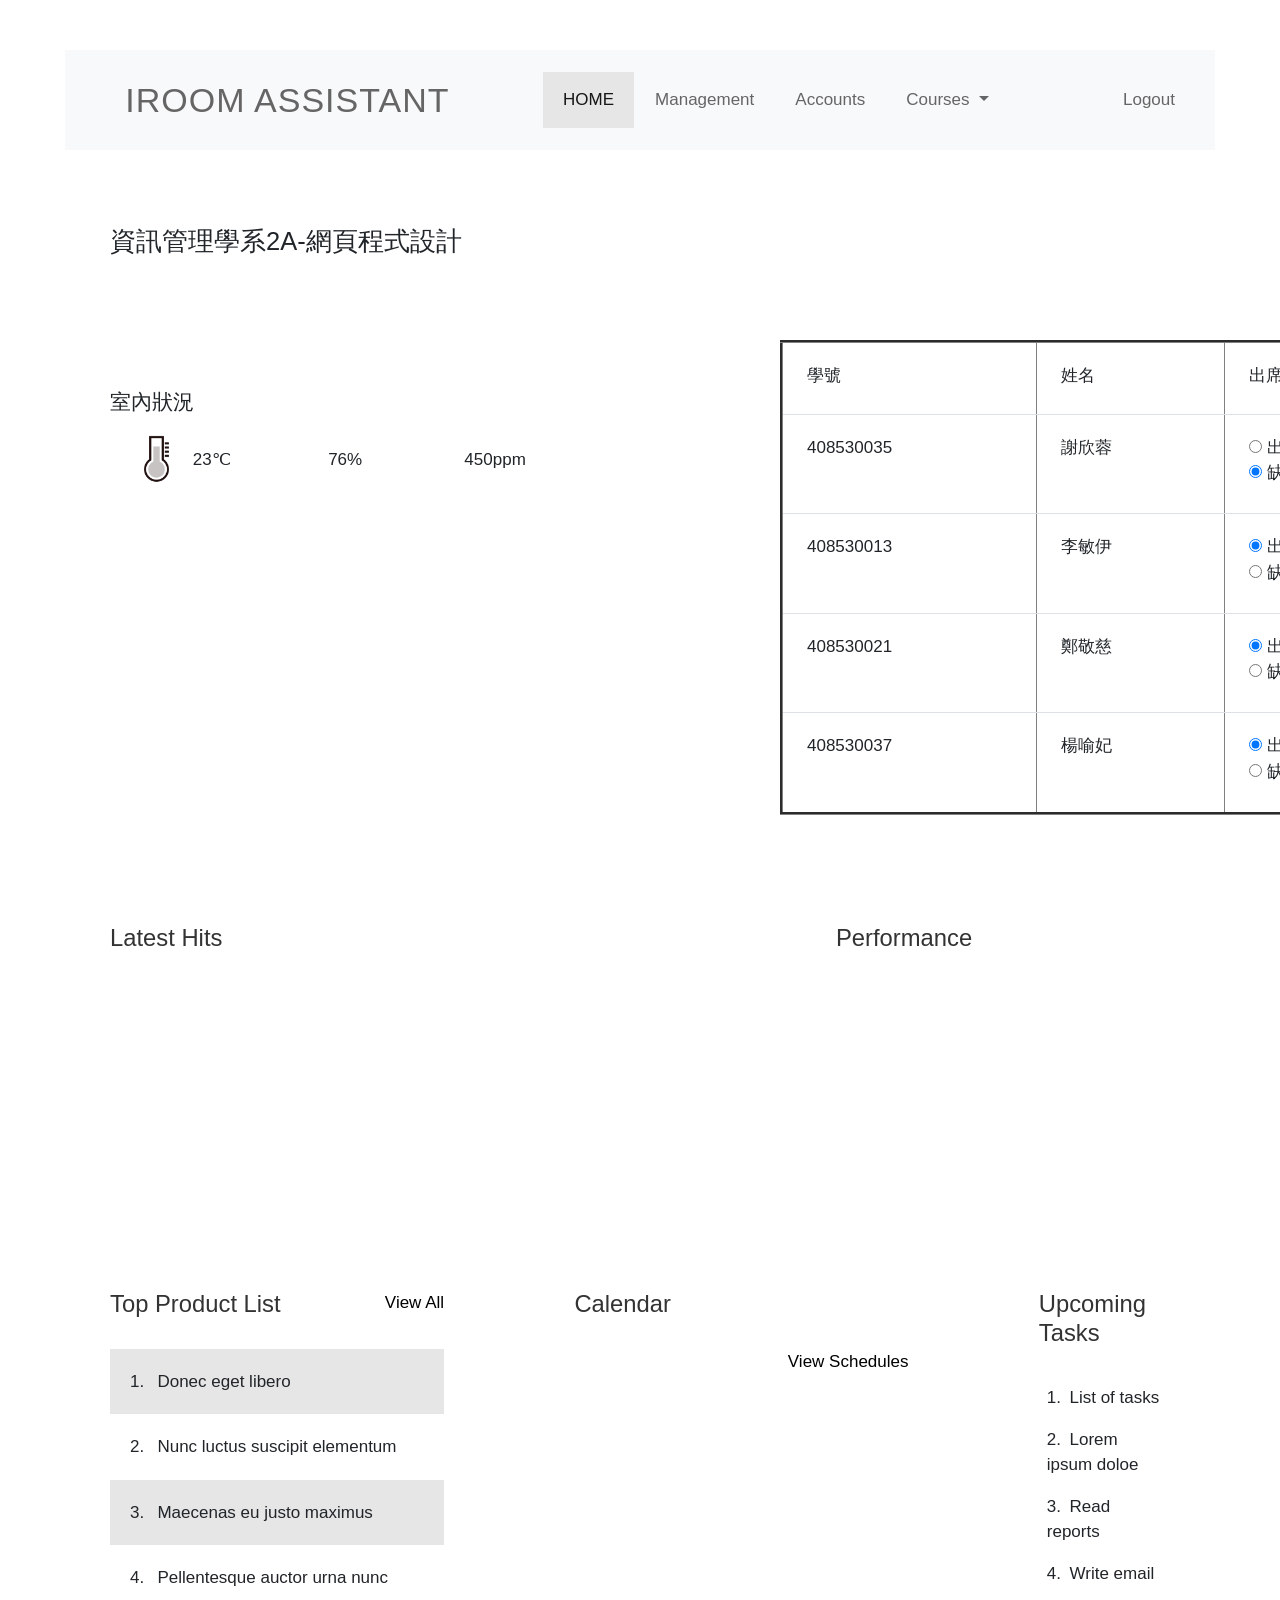
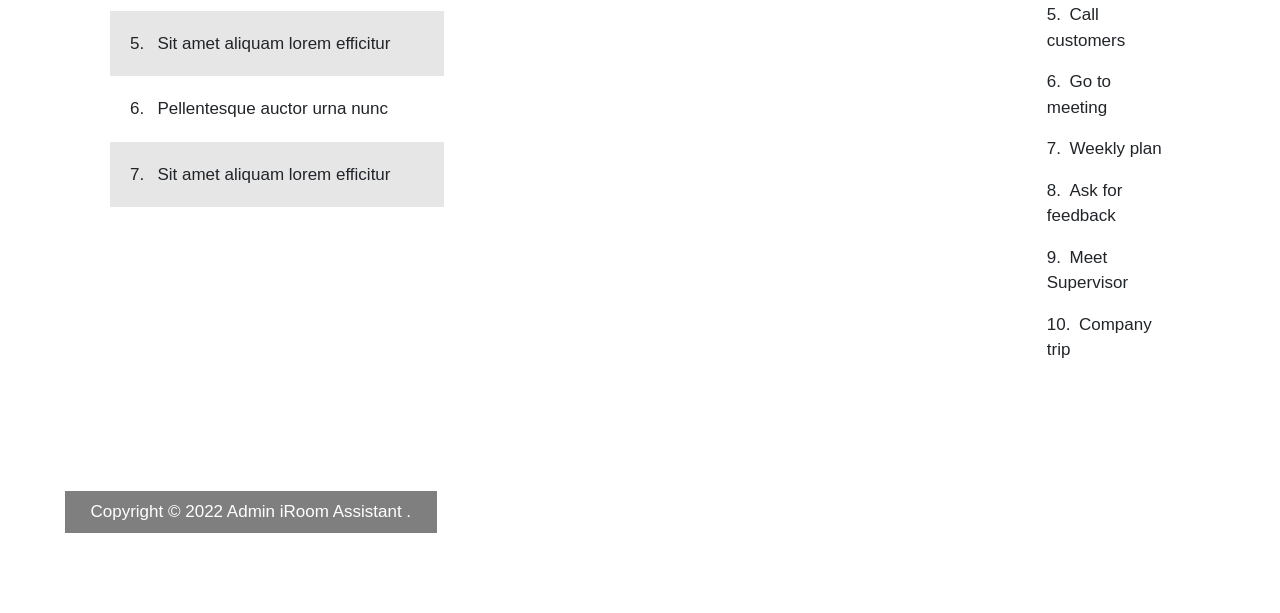
<file: 2108_dashboard/index.html>
<!DOCTYPE html>
<html lang="en">

<head>
    <meta charset="UTF-8">
    <meta name="viewport" content="width=device-width, initial-scale=1.0">
    <meta http-equiv="X-UA-Compatible" content="ie=edge">
    <title>iRoom Assistant</title>
    <!--

    Template 2108 iRoom Assistant

	http://www.tooplate.com/view/2108-iRoom Assistant

    -->
    <link rel="stylesheet" href="https://fonts.googleapis.com/css?family=Open+Sans:300,400,600">
    <!-- https://fonts.google.com/specimen/Open+Sans -->
    <link rel="stylesheet" href="css/fontawesome.min.css">
    <!-- https://fontawesome.com/ -->
    <link rel="stylesheet" href="css/fullcalendar.min.css">
    <!-- https://fullcalendar.io/ -->
    <link rel="stylesheet" href="css/bootstrap.min.css">
    <!-- https://getbootstrap.com/ -->
    <link rel="stylesheet" href="css/tooplate.css">
</head>

<body id="reportsPage" onload="ShowTime()">
    <div class="" id="home">
        <div class="container">
            <div class="row">
                <div class="col-12">
                    <nav class="navbar navbar-expand-xl navbar-light bg-light">
                        <a class="navbar-brand" href="#">
                            <i class="fas fa-3x fa-tachometer-alt tm-site-icon"></i>
                            <h1 class="tm-site-title mb-0">iRoom Assistant </h1>
                        </a>
                        <button class="navbar-toggler ml-auto mr-0" type="button" data-toggle="collapse" data-target="#navbarSupportedContent" aria-controls="navbarSupportedContent"
                            aria-expanded="false" aria-label="Toggle navigation">
                            <span class="navbar-toggler-icon"></span>
                        </button>

                        <div class="collapse navbar-collapse" id="navbarSupportedContent">
                            <ul class="navbar-nav mx-auto">
                                <li class="nav-item">
                                    <a class="nav-link active" href="#">HOME
                                        <span class="sr-only">(current)</span>
                                    </a>
                                </li>
                                
                                <li class="nav-item">
                                    <a class="nav-link" href="Management.html">Management</a>
                                </li>

                                <li class="nav-item">
                                    <a class="nav-link" href="accounts.html">Accounts</a>
                                </li>
                                <li class="nav-item dropdown">
                                    <a class="nav-link dropdown-toggle" href="#" id="navbarDropdown" role="button" data-toggle="dropdown" aria-haspopup="true"
                                        aria-expanded="false">
                                        Courses
                                    </a>
                                    <div class="dropdown-menu" aria-labelledby="navbarDropdown">
                                        <a class="dropdown-item" href="#">網頁程式設計</a>
                                        <a class="dropdown-item" href="#">Billing</a>
                                        <a class="dropdown-item" href="#">Customize</a>
                                    </div>
                                </li>
                            </ul>
                            <ul class="navbar-nav">
                                <li class="nav-item">
                                    <a class="nav-link d-flex" href="login.html">
                                        <i class="far fa-user mr-2 tm-logout-icon"></i>
                                        <span>Logout</span>
                                    </a>
                                </li>
                            </ul>
                        </div>
                    </nav>
                </div>
            </div>
            <!-- 課名教師等資訊 -->
            <br>
            <div class="bg-white tm-block h-50">
                <h4 class="">資訊管理學系2A-網頁程式設計</h4>
                <form id="form1" runat="server" style="float: right;">
                <div id = "showbox"></div>
                </form>     
            </div>
            <br>
            <!-- 檢測資料 -->
            <div class="data bg-white tm-block h-100" style="width: 50%;;">
                <h5>室內狀況</h5>
                <div class="weather">
                    <div class="temperature">
                        <img alt="temperature" class="icon" src="../2108_dashboard/img/temperature.png">23℃    
                    </div>
                    <div class="humidity">
                        <img alt="weather humidity" class="icon" src="../2108_dashboard/img/hum.png">76%
                    </div>
                    <div class="co2">
                        <img alt="co2" class="icon" src="../2108_dashboard/img/co2.png">  450ppm
                    </div>
                </div>
                <div class="bg-white tm-block h-100">
                        <canvas id="pieChart" class="chartjs-render-monitor"></canvas>
                </div>
            </div>
            <!-- 出席狀況 -->
            <div class="table bg-white" style="width: 44%;;">
            <table width="669" height="475" cellpadding=5 border=3>
                <tbody>
                <tr><td>學號</td><td>姓名</td><td>出席狀況</td></tr>
                <form><tr><td>408530035</td><td>謝欣蓉</td><td>
                <input type="radio" name="State" value="Attended"checked="true"> 出席<br><input type="radio" name="State" value="Absent"checked="true"> 缺席<br></td></tr></form>
                <form><tr><td>408530013</td><td>李敏伊</td><td>
                <input type="radio" name="State" value="Attended"checked="true"> 出席<br><input type="radio" name="State" value="Absent"> 缺席<br></td></tr></form>
                <form><tr><td>408530021</td><td>鄭敬慈</td><td>
                <input type="radio" name="State" value="Attended"checked="true"> 出席<br><input type="radio" name="State" value="Absent"> 缺席<br></td></tr></form>
                <form><tr><td>408530037</td><td>楊喻妃</td><td>
                <input type="radio" name="State" value="Attended"checked="true"> 出席<br><input type="radio" name="State" value="Absent"> 缺席<br></td></tr></form>
                </tbody>
                </table>
            </div>
            <!-- row -->
            <div class="row tm-content-row tm-mt-big">
                <div class="tm-col tm-col-big">
                    <div class="bg-white tm-block h-100">
                        <h2 class="tm-block-title">Latest Hits</h2>
                        <canvas id="lineChart"></canvas>
                    </div>
                </div>
                <div class="tm-col tm-col-big">
                    <div class="bg-white tm-block h-100">
                        <h2 class="tm-block-title">Performance</h2>
                        <canvas id="barChart"></canvas>
                    </div>
                </div>
                

                <div class="tm-col tm-col-big">
                    <div class="bg-white tm-block h-100">
                        <div class="row">
                            <div class="col-8">
                                <h2 class="tm-block-title d-inline-block">Top Product List</h2>

                            </div>
                            <div class="col-4 text-right">
                                <a href="management.html" class="tm-link-black">View All</a>
                            </div>
                        </div>
                        <ol class="tm-list-group tm-list-group-alternate-color tm-list-group-pad-big">
                            <li class="tm-list-group-item">
                                Donec eget libero
                            </li>
                            <li class="tm-list-group-item">
                                Nunc luctus suscipit elementum
                            </li>
                            <li class="tm-list-group-item">
                                Maecenas eu justo maximus
                            </li>
                            <li class="tm-list-group-item">
                                Pellentesque auctor urna nunc
                            </li>
                            <li class="tm-list-group-item">
                                Sit amet aliquam lorem efficitur
                            </li>
                            <li class="tm-list-group-item">
                                Pellentesque auctor urna nunc
                            </li>
                            <li class="tm-list-group-item">
                                Sit amet aliquam lorem efficitur
                            </li>
                        </ol>
                    </div>
                </div>
                <div class="tm-col tm-col-big">
                    <div class="bg-white tm-block h-100">
                        <h2 class="tm-block-title">Calendar</h2>
                        <div id="calendar"></div>
                        <div class="row mt-4">
                            <div class="col-12 text-right">
                                <a href="#" class="tm-link-black">View Schedules</a>
                            </div>
                        </div>

                    </div>
                </div>
                <div class="tm-col tm-col-small">
                    <div class="bg-white tm-block h-100">
                        <h2 class="tm-block-title">Upcoming Tasks</h2>
                        <ol class="tm-list-group">
                            <li class="tm-list-group-item">List of tasks</li>
                            <li class="tm-list-group-item">Lorem ipsum doloe</li>
                            <li class="tm-list-group-item">Read reports</li>
                            <li class="tm-list-group-item">Write email</li>
                            
                            <li class="tm-list-group-item">Call customers</li>
                            <li class="tm-list-group-item">Go to meeting</li>
                            <li class="tm-list-group-item">Weekly plan</li>
                            <li class="tm-list-group-item">Ask for feedback</li>
                            
                            <li class="tm-list-group-item">Meet Supervisor</li>
                            <li class="tm-list-group-item">Company trip</li>
                        </ol>
                    </div>
                </div>
            </div>
            <footer class="row tm-mt-small">
                <div class="col-12 font-weight-light">
                    <p class="d-inline-block tm-bg-black text-white py-2 px-4">
                        Copyright &copy; 2022 Admin iRoom Assistant .
                    </p>
                </div>
            </footer>
        </div>
    </div>
    <script src="js/jquery-3.3.1.min.js"></script>
    <!-- https://jquery.com/download/ -->
    <script src="js/moment.min.js"></script>
    <!-- https://momentjs.com/ -->
    <script src="js/utils.js"></script>
    <script src="js/Chart.min.js"></script>
    <!-- http://www.chartjs.org/docs/latest/ -->
    <script src="js/fullcalendar.min.js"></script>
    <!-- https://fullcalendar.io/ -->
    <script src="js/bootstrap.min.js"></script>
    <!-- https://getbootstrap.com/ -->
    <script src="js/tooplate-scripts.js"></script>
    <script language="JavaScript" type="text/javascript">
        function ShowTime()
        {
            var NowDate = new Date();
            var d = NowDate.getDay();
            var dayNames = new Array("星期日", "星期一", "星期二", "星期三", "星期四", "星期五", "星期六");
            document.getElementById('showbox').innerHTML = '目前時間：' + NowDate.toLocaleString() + '（' + dayNames[d] + '）';
            setTimeout('ShowTime()', 1000);
        }
    </script>
    <script>
        let ctxLine,
            ctxBar,
            ctxPie,
            optionsLine,
            optionsBar,
            optionsPie,
            configLine,
            configBar,
            configPie,
            lineChart;
        barChart, pieChart;
        // DOM is ready
        $(function () {
            updateChartOptions();
            drawLineChart(); // Line Chart
            drawBarChart(); // Bar Chart
            drawPieChart(); // Pie Chart
            drawCalendar(); // Calendar

            $(window).resize(function () {
                updateChartOptions();
                updateLineChart();
                updateBarChart();
                reloadPage();
            });
        })
    </script>
</body>
</html>
</file>
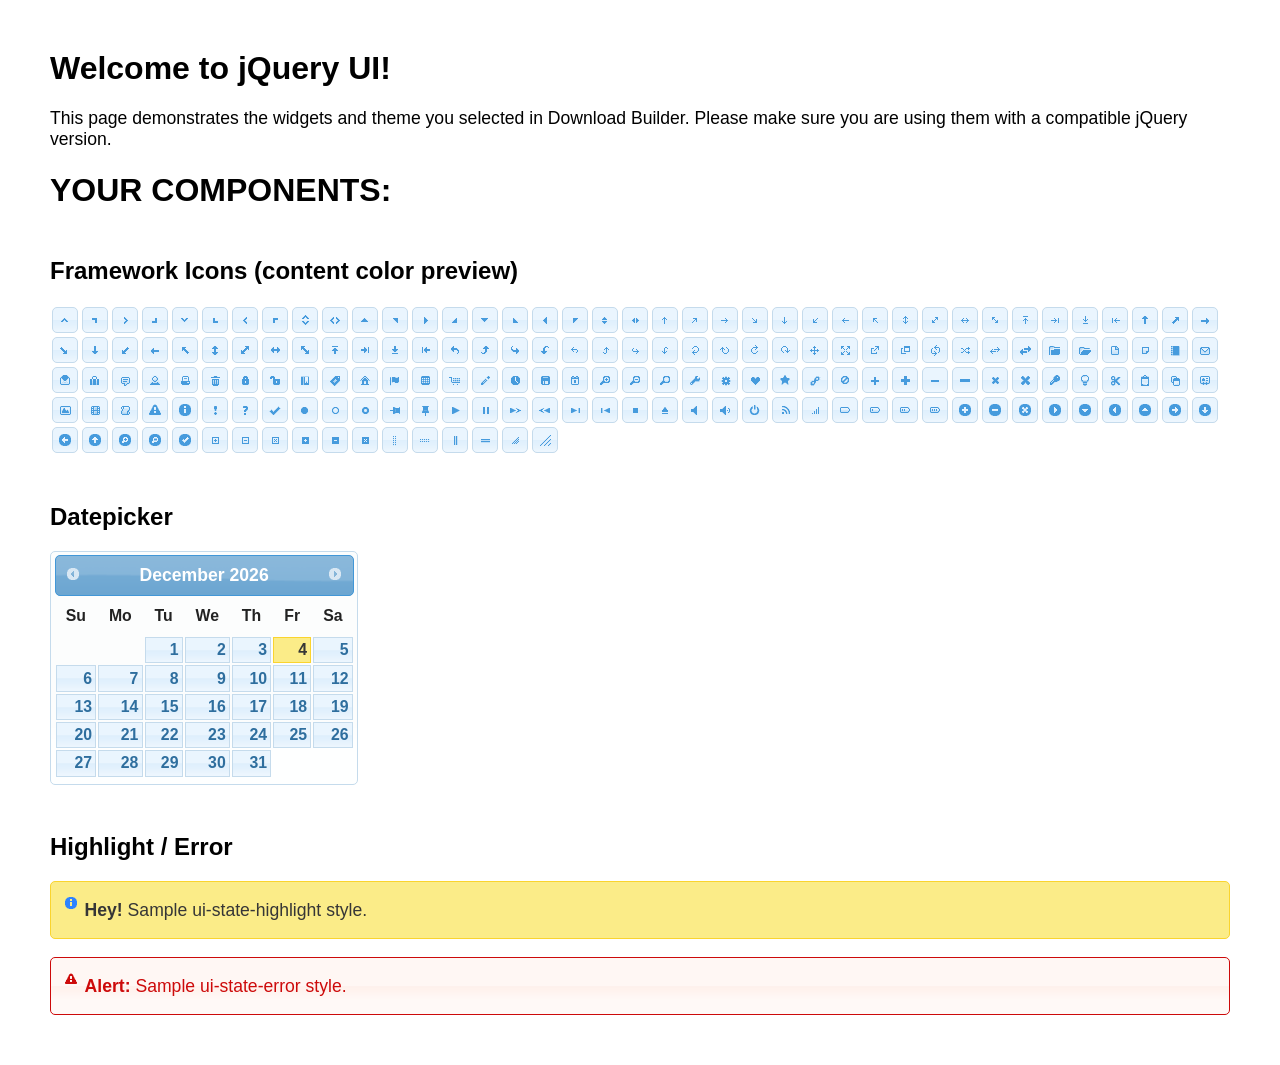
<file: 2108_dashboard/jquery-ui-datepicker/index.html>
<!doctype html>
<html lang="us">
<head>
	<meta charset="utf-8">
	<title>jQuery UI Example Page</title>
	<link href="jquery-ui.css" rel="stylesheet">
	<style>
	body{
		font-family: "Trebuchet MS", sans-serif;
		margin: 50px;
	}
	.demoHeaders {
		margin-top: 2em;
	}
	#dialog-link {
		padding: .4em 1em .4em 20px;
		text-decoration: none;
		position: relative;
	}
	#dialog-link span.ui-icon {
		margin: 0 5px 0 0;
		position: absolute;
		left: .2em;
		top: 50%;
		margin-top: -8px;
	}
	#icons {
		margin: 0;
		padding: 0;
	}
	#icons li {
		margin: 2px;
		position: relative;
		padding: 4px 0;
		cursor: pointer;
		float: left;
		list-style: none;
	}
	#icons span.ui-icon {
		float: left;
		margin: 0 4px;
	}
	.fakewindowcontain .ui-widget-overlay {
		position: absolute;
	}
	select {
		width: 200px;
	}
	</style>
</head>
<body>

<h1>Welcome to jQuery UI!</h1>

<div class="ui-widget">
	<p>This page demonstrates the widgets and theme you selected in Download Builder. Please make sure you are using them with a compatible jQuery version.</p>
</div>

<h1>YOUR COMPONENTS:</h1>
















<h2 class="demoHeaders">Framework Icons (content color preview)</h2>
<ul id="icons" class="ui-widget ui-helper-clearfix">
	<li class="ui-state-default ui-corner-all" title=".ui-icon-caret-1-n"><span class="ui-icon ui-icon-caret-1-n"></span></li>
	<li class="ui-state-default ui-corner-all" title=".ui-icon-caret-1-ne"><span class="ui-icon ui-icon-caret-1-ne"></span></li>
	<li class="ui-state-default ui-corner-all" title=".ui-icon-caret-1-e"><span class="ui-icon ui-icon-caret-1-e"></span></li>
	<li class="ui-state-default ui-corner-all" title=".ui-icon-caret-1-se"><span class="ui-icon ui-icon-caret-1-se"></span></li>
	<li class="ui-state-default ui-corner-all" title=".ui-icon-caret-1-s"><span class="ui-icon ui-icon-caret-1-s"></span></li>
	<li class="ui-state-default ui-corner-all" title=".ui-icon-caret-1-sw"><span class="ui-icon ui-icon-caret-1-sw"></span></li>
	<li class="ui-state-default ui-corner-all" title=".ui-icon-caret-1-w"><span class="ui-icon ui-icon-caret-1-w"></span></li>
	<li class="ui-state-default ui-corner-all" title=".ui-icon-caret-1-nw"><span class="ui-icon ui-icon-caret-1-nw"></span></li>
	<li class="ui-state-default ui-corner-all" title=".ui-icon-caret-2-n-s"><span class="ui-icon ui-icon-caret-2-n-s"></span></li>
	<li class="ui-state-default ui-corner-all" title=".ui-icon-caret-2-e-w"><span class="ui-icon ui-icon-caret-2-e-w"></span></li>
	<li class="ui-state-default ui-corner-all" title=".ui-icon-triangle-1-n"><span class="ui-icon ui-icon-triangle-1-n"></span></li>
	<li class="ui-state-default ui-corner-all" title=".ui-icon-triangle-1-ne"><span class="ui-icon ui-icon-triangle-1-ne"></span></li>
	<li class="ui-state-default ui-corner-all" title=".ui-icon-triangle-1-e"><span class="ui-icon ui-icon-triangle-1-e"></span></li>
	<li class="ui-state-default ui-corner-all" title=".ui-icon-triangle-1-se"><span class="ui-icon ui-icon-triangle-1-se"></span></li>
	<li class="ui-state-default ui-corner-all" title=".ui-icon-triangle-1-s"><span class="ui-icon ui-icon-triangle-1-s"></span></li>
	<li class="ui-state-default ui-corner-all" title=".ui-icon-triangle-1-sw"><span class="ui-icon ui-icon-triangle-1-sw"></span></li>
	<li class="ui-state-default ui-corner-all" title=".ui-icon-triangle-1-w"><span class="ui-icon ui-icon-triangle-1-w"></span></li>
	<li class="ui-state-default ui-corner-all" title=".ui-icon-triangle-1-nw"><span class="ui-icon ui-icon-triangle-1-nw"></span></li>
	<li class="ui-state-default ui-corner-all" title=".ui-icon-triangle-2-n-s"><span class="ui-icon ui-icon-triangle-2-n-s"></span></li>
	<li class="ui-state-default ui-corner-all" title=".ui-icon-triangle-2-e-w"><span class="ui-icon ui-icon-triangle-2-e-w"></span></li>
	<li class="ui-state-default ui-corner-all" title=".ui-icon-arrow-1-n"><span class="ui-icon ui-icon-arrow-1-n"></span></li>
	<li class="ui-state-default ui-corner-all" title=".ui-icon-arrow-1-ne"><span class="ui-icon ui-icon-arrow-1-ne"></span></li>
	<li class="ui-state-default ui-corner-all" title=".ui-icon-arrow-1-e"><span class="ui-icon ui-icon-arrow-1-e"></span></li>
	<li class="ui-state-default ui-corner-all" title=".ui-icon-arrow-1-se"><span class="ui-icon ui-icon-arrow-1-se"></span></li>
	<li class="ui-state-default ui-corner-all" title=".ui-icon-arrow-1-s"><span class="ui-icon ui-icon-arrow-1-s"></span></li>
	<li class="ui-state-default ui-corner-all" title=".ui-icon-arrow-1-sw"><span class="ui-icon ui-icon-arrow-1-sw"></span></li>
	<li class="ui-state-default ui-corner-all" title=".ui-icon-arrow-1-w"><span class="ui-icon ui-icon-arrow-1-w"></span></li>
	<li class="ui-state-default ui-corner-all" title=".ui-icon-arrow-1-nw"><span class="ui-icon ui-icon-arrow-1-nw"></span></li>
	<li class="ui-state-default ui-corner-all" title=".ui-icon-arrow-2-n-s"><span class="ui-icon ui-icon-arrow-2-n-s"></span></li>
	<li class="ui-state-default ui-corner-all" title=".ui-icon-arrow-2-ne-sw"><span class="ui-icon ui-icon-arrow-2-ne-sw"></span></li>
	<li class="ui-state-default ui-corner-all" title=".ui-icon-arrow-2-e-w"><span class="ui-icon ui-icon-arrow-2-e-w"></span></li>
	<li class="ui-state-default ui-corner-all" title=".ui-icon-arrow-2-se-nw"><span class="ui-icon ui-icon-arrow-2-se-nw"></span></li>
	<li class="ui-state-default ui-corner-all" title=".ui-icon-arrowstop-1-n"><span class="ui-icon ui-icon-arrowstop-1-n"></span></li>
	<li class="ui-state-default ui-corner-all" title=".ui-icon-arrowstop-1-e"><span class="ui-icon ui-icon-arrowstop-1-e"></span></li>
	<li class="ui-state-default ui-corner-all" title=".ui-icon-arrowstop-1-s"><span class="ui-icon ui-icon-arrowstop-1-s"></span></li>
	<li class="ui-state-default ui-corner-all" title=".ui-icon-arrowstop-1-w"><span class="ui-icon ui-icon-arrowstop-1-w"></span></li>
	<li class="ui-state-default ui-corner-all" title=".ui-icon-arrowthick-1-n"><span class="ui-icon ui-icon-arrowthick-1-n"></span></li>
	<li class="ui-state-default ui-corner-all" title=".ui-icon-arrowthick-1-ne"><span class="ui-icon ui-icon-arrowthick-1-ne"></span></li>
	<li class="ui-state-default ui-corner-all" title=".ui-icon-arrowthick-1-e"><span class="ui-icon ui-icon-arrowthick-1-e"></span></li>
	<li class="ui-state-default ui-corner-all" title=".ui-icon-arrowthick-1-se"><span class="ui-icon ui-icon-arrowthick-1-se"></span></li>
	<li class="ui-state-default ui-corner-all" title=".ui-icon-arrowthick-1-s"><span class="ui-icon ui-icon-arrowthick-1-s"></span></li>
	<li class="ui-state-default ui-corner-all" title=".ui-icon-arrowthick-1-sw"><span class="ui-icon ui-icon-arrowthick-1-sw"></span></li>
	<li class="ui-state-default ui-corner-all" title=".ui-icon-arrowthick-1-w"><span class="ui-icon ui-icon-arrowthick-1-w"></span></li>
	<li class="ui-state-default ui-corner-all" title=".ui-icon-arrowthick-1-nw"><span class="ui-icon ui-icon-arrowthick-1-nw"></span></li>
	<li class="ui-state-default ui-corner-all" title=".ui-icon-arrowthick-2-n-s"><span class="ui-icon ui-icon-arrowthick-2-n-s"></span></li>
	<li class="ui-state-default ui-corner-all" title=".ui-icon-arrowthick-2-ne-sw"><span class="ui-icon ui-icon-arrowthick-2-ne-sw"></span></li>
	<li class="ui-state-default ui-corner-all" title=".ui-icon-arrowthick-2-e-w"><span class="ui-icon ui-icon-arrowthick-2-e-w"></span></li>
	<li class="ui-state-default ui-corner-all" title=".ui-icon-arrowthick-2-se-nw"><span class="ui-icon ui-icon-arrowthick-2-se-nw"></span></li>
	<li class="ui-state-default ui-corner-all" title=".ui-icon-arrowthickstop-1-n"><span class="ui-icon ui-icon-arrowthickstop-1-n"></span></li>
	<li class="ui-state-default ui-corner-all" title=".ui-icon-arrowthickstop-1-e"><span class="ui-icon ui-icon-arrowthickstop-1-e"></span></li>
	<li class="ui-state-default ui-corner-all" title=".ui-icon-arrowthickstop-1-s"><span class="ui-icon ui-icon-arrowthickstop-1-s"></span></li>
	<li class="ui-state-default ui-corner-all" title=".ui-icon-arrowthickstop-1-w"><span class="ui-icon ui-icon-arrowthickstop-1-w"></span></li>
	<li class="ui-state-default ui-corner-all" title=".ui-icon-arrowreturnthick-1-w"><span class="ui-icon ui-icon-arrowreturnthick-1-w"></span></li>
	<li class="ui-state-default ui-corner-all" title=".ui-icon-arrowreturnthick-1-n"><span class="ui-icon ui-icon-arrowreturnthick-1-n"></span></li>
	<li class="ui-state-default ui-corner-all" title=".ui-icon-arrowreturnthick-1-e"><span class="ui-icon ui-icon-arrowreturnthick-1-e"></span></li>
	<li class="ui-state-default ui-corner-all" title=".ui-icon-arrowreturnthick-1-s"><span class="ui-icon ui-icon-arrowreturnthick-1-s"></span></li>
	<li class="ui-state-default ui-corner-all" title=".ui-icon-arrowreturn-1-w"><span class="ui-icon ui-icon-arrowreturn-1-w"></span></li>
	<li class="ui-state-default ui-corner-all" title=".ui-icon-arrowreturn-1-n"><span class="ui-icon ui-icon-arrowreturn-1-n"></span></li>
	<li class="ui-state-default ui-corner-all" title=".ui-icon-arrowreturn-1-e"><span class="ui-icon ui-icon-arrowreturn-1-e"></span></li>
	<li class="ui-state-default ui-corner-all" title=".ui-icon-arrowreturn-1-s"><span class="ui-icon ui-icon-arrowreturn-1-s"></span></li>
	<li class="ui-state-default ui-corner-all" title=".ui-icon-arrowrefresh-1-w"><span class="ui-icon ui-icon-arrowrefresh-1-w"></span></li>
	<li class="ui-state-default ui-corner-all" title=".ui-icon-arrowrefresh-1-n"><span class="ui-icon ui-icon-arrowrefresh-1-n"></span></li>
	<li class="ui-state-default ui-corner-all" title=".ui-icon-arrowrefresh-1-e"><span class="ui-icon ui-icon-arrowrefresh-1-e"></span></li>
	<li class="ui-state-default ui-corner-all" title=".ui-icon-arrowrefresh-1-s"><span class="ui-icon ui-icon-arrowrefresh-1-s"></span></li>
	<li class="ui-state-default ui-corner-all" title=".ui-icon-arrow-4"><span class="ui-icon ui-icon-arrow-4"></span></li>
	<li class="ui-state-default ui-corner-all" title=".ui-icon-arrow-4-diag"><span class="ui-icon ui-icon-arrow-4-diag"></span></li>
	<li class="ui-state-default ui-corner-all" title=".ui-icon-extlink"><span class="ui-icon ui-icon-extlink"></span></li>
	<li class="ui-state-default ui-corner-all" title=".ui-icon-newwin"><span class="ui-icon ui-icon-newwin"></span></li>
	<li class="ui-state-default ui-corner-all" title=".ui-icon-refresh"><span class="ui-icon ui-icon-refresh"></span></li>
	<li class="ui-state-default ui-corner-all" title=".ui-icon-shuffle"><span class="ui-icon ui-icon-shuffle"></span></li>
	<li class="ui-state-default ui-corner-all" title=".ui-icon-transfer-e-w"><span class="ui-icon ui-icon-transfer-e-w"></span></li>
	<li class="ui-state-default ui-corner-all" title=".ui-icon-transferthick-e-w"><span class="ui-icon ui-icon-transferthick-e-w"></span></li>
	<li class="ui-state-default ui-corner-all" title=".ui-icon-folder-collapsed"><span class="ui-icon ui-icon-folder-collapsed"></span></li>
	<li class="ui-state-default ui-corner-all" title=".ui-icon-folder-open"><span class="ui-icon ui-icon-folder-open"></span></li>
	<li class="ui-state-default ui-corner-all" title=".ui-icon-document"><span class="ui-icon ui-icon-document"></span></li>
	<li class="ui-state-default ui-corner-all" title=".ui-icon-document-b"><span class="ui-icon ui-icon-document-b"></span></li>
	<li class="ui-state-default ui-corner-all" title=".ui-icon-note"><span class="ui-icon ui-icon-note"></span></li>
	<li class="ui-state-default ui-corner-all" title=".ui-icon-mail-closed"><span class="ui-icon ui-icon-mail-closed"></span></li>
	<li class="ui-state-default ui-corner-all" title=".ui-icon-mail-open"><span class="ui-icon ui-icon-mail-open"></span></li>
	<li class="ui-state-default ui-corner-all" title=".ui-icon-suitcase"><span class="ui-icon ui-icon-suitcase"></span></li>
	<li class="ui-state-default ui-corner-all" title=".ui-icon-comment"><span class="ui-icon ui-icon-comment"></span></li>
	<li class="ui-state-default ui-corner-all" title=".ui-icon-person"><span class="ui-icon ui-icon-person"></span></li>
	<li class="ui-state-default ui-corner-all" title=".ui-icon-print"><span class="ui-icon ui-icon-print"></span></li>
	<li class="ui-state-default ui-corner-all" title=".ui-icon-trash"><span class="ui-icon ui-icon-trash"></span></li>
	<li class="ui-state-default ui-corner-all" title=".ui-icon-locked"><span class="ui-icon ui-icon-locked"></span></li>
	<li class="ui-state-default ui-corner-all" title=".ui-icon-unlocked"><span class="ui-icon ui-icon-unlocked"></span></li>
	<li class="ui-state-default ui-corner-all" title=".ui-icon-bookmark"><span class="ui-icon ui-icon-bookmark"></span></li>
	<li class="ui-state-default ui-corner-all" title=".ui-icon-tag"><span class="ui-icon ui-icon-tag"></span></li>
	<li class="ui-state-default ui-corner-all" title=".ui-icon-home"><span class="ui-icon ui-icon-home"></span></li>
	<li class="ui-state-default ui-corner-all" title=".ui-icon-flag"><span class="ui-icon ui-icon-flag"></span></li>
	<li class="ui-state-default ui-corner-all" title=".ui-icon-calculator"><span class="ui-icon ui-icon-calculator"></span></li>
	<li class="ui-state-default ui-corner-all" title=".ui-icon-cart"><span class="ui-icon ui-icon-cart"></span></li>
	<li class="ui-state-default ui-corner-all" title=".ui-icon-pencil"><span class="ui-icon ui-icon-pencil"></span></li>
	<li class="ui-state-default ui-corner-all" title=".ui-icon-clock"><span class="ui-icon ui-icon-clock"></span></li>
	<li class="ui-state-default ui-corner-all" title=".ui-icon-disk"><span class="ui-icon ui-icon-disk"></span></li>
	<li class="ui-state-default ui-corner-all" title=".ui-icon-calendar"><span class="ui-icon ui-icon-calendar"></span></li>
	<li class="ui-state-default ui-corner-all" title=".ui-icon-zoomin"><span class="ui-icon ui-icon-zoomin"></span></li>
	<li class="ui-state-default ui-corner-all" title=".ui-icon-zoomout"><span class="ui-icon ui-icon-zoomout"></span></li>
	<li class="ui-state-default ui-corner-all" title=".ui-icon-search"><span class="ui-icon ui-icon-search"></span></li>
	<li class="ui-state-default ui-corner-all" title=".ui-icon-wrench"><span class="ui-icon ui-icon-wrench"></span></li>
	<li class="ui-state-default ui-corner-all" title=".ui-icon-gear"><span class="ui-icon ui-icon-gear"></span></li>
	<li class="ui-state-default ui-corner-all" title=".ui-icon-heart"><span class="ui-icon ui-icon-heart"></span></li>
	<li class="ui-state-default ui-corner-all" title=".ui-icon-star"><span class="ui-icon ui-icon-star"></span></li>
	<li class="ui-state-default ui-corner-all" title=".ui-icon-link"><span class="ui-icon ui-icon-link"></span></li>
	<li class="ui-state-default ui-corner-all" title=".ui-icon-cancel"><span class="ui-icon ui-icon-cancel"></span></li>
	<li class="ui-state-default ui-corner-all" title=".ui-icon-plus"><span class="ui-icon ui-icon-plus"></span></li>
	<li class="ui-state-default ui-corner-all" title=".ui-icon-plusthick"><span class="ui-icon ui-icon-plusthick"></span></li>
	<li class="ui-state-default ui-corner-all" title=".ui-icon-minus"><span class="ui-icon ui-icon-minus"></span></li>
	<li class="ui-state-default ui-corner-all" title=".ui-icon-minusthick"><span class="ui-icon ui-icon-minusthick"></span></li>
	<li class="ui-state-default ui-corner-all" title=".ui-icon-close"><span class="ui-icon ui-icon-close"></span></li>
	<li class="ui-state-default ui-corner-all" title=".ui-icon-closethick"><span class="ui-icon ui-icon-closethick"></span></li>
	<li class="ui-state-default ui-corner-all" title=".ui-icon-key"><span class="ui-icon ui-icon-key"></span></li>
	<li class="ui-state-default ui-corner-all" title=".ui-icon-lightbulb"><span class="ui-icon ui-icon-lightbulb"></span></li>
	<li class="ui-state-default ui-corner-all" title=".ui-icon-scissors"><span class="ui-icon ui-icon-scissors"></span></li>
	<li class="ui-state-default ui-corner-all" title=".ui-icon-clipboard"><span class="ui-icon ui-icon-clipboard"></span></li>
	<li class="ui-state-default ui-corner-all" title=".ui-icon-copy"><span class="ui-icon ui-icon-copy"></span></li>
	<li class="ui-state-default ui-corner-all" title=".ui-icon-contact"><span class="ui-icon ui-icon-contact"></span></li>
	<li class="ui-state-default ui-corner-all" title=".ui-icon-image"><span class="ui-icon ui-icon-image"></span></li>
	<li class="ui-state-default ui-corner-all" title=".ui-icon-video"><span class="ui-icon ui-icon-video"></span></li>
	<li class="ui-state-default ui-corner-all" title=".ui-icon-script"><span class="ui-icon ui-icon-script"></span></li>
	<li class="ui-state-default ui-corner-all" title=".ui-icon-alert"><span class="ui-icon ui-icon-alert"></span></li>
	<li class="ui-state-default ui-corner-all" title=".ui-icon-info"><span class="ui-icon ui-icon-info"></span></li>
	<li class="ui-state-default ui-corner-all" title=".ui-icon-notice"><span class="ui-icon ui-icon-notice"></span></li>
	<li class="ui-state-default ui-corner-all" title=".ui-icon-help"><span class="ui-icon ui-icon-help"></span></li>
	<li class="ui-state-default ui-corner-all" title=".ui-icon-check"><span class="ui-icon ui-icon-check"></span></li>
	<li class="ui-state-default ui-corner-all" title=".ui-icon-bullet"><span class="ui-icon ui-icon-bullet"></span></li>
	<li class="ui-state-default ui-corner-all" title=".ui-icon-radio-off"><span class="ui-icon ui-icon-radio-off"></span></li>
	<li class="ui-state-default ui-corner-all" title=".ui-icon-radio-on"><span class="ui-icon ui-icon-radio-on"></span></li>
	<li class="ui-state-default ui-corner-all" title=".ui-icon-pin-w"><span class="ui-icon ui-icon-pin-w"></span></li>
	<li class="ui-state-default ui-corner-all" title=".ui-icon-pin-s"><span class="ui-icon ui-icon-pin-s"></span></li>
	<li class="ui-state-default ui-corner-all" title=".ui-icon-play"><span class="ui-icon ui-icon-play"></span></li>
	<li class="ui-state-default ui-corner-all" title=".ui-icon-pause"><span class="ui-icon ui-icon-pause"></span></li>
	<li class="ui-state-default ui-corner-all" title=".ui-icon-seek-next"><span class="ui-icon ui-icon-seek-next"></span></li>
	<li class="ui-state-default ui-corner-all" title=".ui-icon-seek-prev"><span class="ui-icon ui-icon-seek-prev"></span></li>
	<li class="ui-state-default ui-corner-all" title=".ui-icon-seek-end"><span class="ui-icon ui-icon-seek-end"></span></li>
	<li class="ui-state-default ui-corner-all" title=".ui-icon-seek-first"><span class="ui-icon ui-icon-seek-first"></span></li>
	<li class="ui-state-default ui-corner-all" title=".ui-icon-stop"><span class="ui-icon ui-icon-stop"></span></li>
	<li class="ui-state-default ui-corner-all" title=".ui-icon-eject"><span class="ui-icon ui-icon-eject"></span></li>
	<li class="ui-state-default ui-corner-all" title=".ui-icon-volume-off"><span class="ui-icon ui-icon-volume-off"></span></li>
	<li class="ui-state-default ui-corner-all" title=".ui-icon-volume-on"><span class="ui-icon ui-icon-volume-on"></span></li>
	<li class="ui-state-default ui-corner-all" title=".ui-icon-power"><span class="ui-icon ui-icon-power"></span></li>
	<li class="ui-state-default ui-corner-all" title=".ui-icon-signal-diag"><span class="ui-icon ui-icon-signal-diag"></span></li>
	<li class="ui-state-default ui-corner-all" title=".ui-icon-signal"><span class="ui-icon ui-icon-signal"></span></li>
	<li class="ui-state-default ui-corner-all" title=".ui-icon-battery-0"><span class="ui-icon ui-icon-battery-0"></span></li>
	<li class="ui-state-default ui-corner-all" title=".ui-icon-battery-1"><span class="ui-icon ui-icon-battery-1"></span></li>
	<li class="ui-state-default ui-corner-all" title=".ui-icon-battery-2"><span class="ui-icon ui-icon-battery-2"></span></li>
	<li class="ui-state-default ui-corner-all" title=".ui-icon-battery-3"><span class="ui-icon ui-icon-battery-3"></span></li>
	<li class="ui-state-default ui-corner-all" title=".ui-icon-circle-plus"><span class="ui-icon ui-icon-circle-plus"></span></li>
	<li class="ui-state-default ui-corner-all" title=".ui-icon-circle-minus"><span class="ui-icon ui-icon-circle-minus"></span></li>
	<li class="ui-state-default ui-corner-all" title=".ui-icon-circle-close"><span class="ui-icon ui-icon-circle-close"></span></li>
	<li class="ui-state-default ui-corner-all" title=".ui-icon-circle-triangle-e"><span class="ui-icon ui-icon-circle-triangle-e"></span></li>
	<li class="ui-state-default ui-corner-all" title=".ui-icon-circle-triangle-s"><span class="ui-icon ui-icon-circle-triangle-s"></span></li>
	<li class="ui-state-default ui-corner-all" title=".ui-icon-circle-triangle-w"><span class="ui-icon ui-icon-circle-triangle-w"></span></li>
	<li class="ui-state-default ui-corner-all" title=".ui-icon-circle-triangle-n"><span class="ui-icon ui-icon-circle-triangle-n"></span></li>
	<li class="ui-state-default ui-corner-all" title=".ui-icon-circle-arrow-e"><span class="ui-icon ui-icon-circle-arrow-e"></span></li>
	<li class="ui-state-default ui-corner-all" title=".ui-icon-circle-arrow-s"><span class="ui-icon ui-icon-circle-arrow-s"></span></li>
	<li class="ui-state-default ui-corner-all" title=".ui-icon-circle-arrow-w"><span class="ui-icon ui-icon-circle-arrow-w"></span></li>
	<li class="ui-state-default ui-corner-all" title=".ui-icon-circle-arrow-n"><span class="ui-icon ui-icon-circle-arrow-n"></span></li>
	<li class="ui-state-default ui-corner-all" title=".ui-icon-circle-zoomin"><span class="ui-icon ui-icon-circle-zoomin"></span></li>
	<li class="ui-state-default ui-corner-all" title=".ui-icon-circle-zoomout"><span class="ui-icon ui-icon-circle-zoomout"></span></li>
	<li class="ui-state-default ui-corner-all" title=".ui-icon-circle-check"><span class="ui-icon ui-icon-circle-check"></span></li>
	<li class="ui-state-default ui-corner-all" title=".ui-icon-circlesmall-plus"><span class="ui-icon ui-icon-circlesmall-plus"></span></li>
	<li class="ui-state-default ui-corner-all" title=".ui-icon-circlesmall-minus"><span class="ui-icon ui-icon-circlesmall-minus"></span></li>
	<li class="ui-state-default ui-corner-all" title=".ui-icon-circlesmall-close"><span class="ui-icon ui-icon-circlesmall-close"></span></li>
	<li class="ui-state-default ui-corner-all" title=".ui-icon-squaresmall-plus"><span class="ui-icon ui-icon-squaresmall-plus"></span></li>
	<li class="ui-state-default ui-corner-all" title=".ui-icon-squaresmall-minus"><span class="ui-icon ui-icon-squaresmall-minus"></span></li>
	<li class="ui-state-default ui-corner-all" title=".ui-icon-squaresmall-close"><span class="ui-icon ui-icon-squaresmall-close"></span></li>
	<li class="ui-state-default ui-corner-all" title=".ui-icon-grip-dotted-vertical"><span class="ui-icon ui-icon-grip-dotted-vertical"></span></li>
	<li class="ui-state-default ui-corner-all" title=".ui-icon-grip-dotted-horizontal"><span class="ui-icon ui-icon-grip-dotted-horizontal"></span></li>
	<li class="ui-state-default ui-corner-all" title=".ui-icon-grip-solid-vertical"><span class="ui-icon ui-icon-grip-solid-vertical"></span></li>
	<li class="ui-state-default ui-corner-all" title=".ui-icon-grip-solid-horizontal"><span class="ui-icon ui-icon-grip-solid-horizontal"></span></li>
	<li class="ui-state-default ui-corner-all" title=".ui-icon-gripsmall-diagonal-se"><span class="ui-icon ui-icon-gripsmall-diagonal-se"></span></li>
	<li class="ui-state-default ui-corner-all" title=".ui-icon-grip-diagonal-se"><span class="ui-icon ui-icon-grip-diagonal-se"></span></li>
</ul>




<!-- Datepicker -->
<h2 class="demoHeaders">Datepicker</h2>
<div id="datepicker"></div>












<!-- Highlight / Error -->
<h2 class="demoHeaders">Highlight / Error</h2>
<div class="ui-widget">
	<div class="ui-state-highlight ui-corner-all" style="margin-top: 20px; padding: 0 .7em;">
		<p><span class="ui-icon ui-icon-info" style="float: left; margin-right: .3em;"></span>
		<strong>Hey!</strong> Sample ui-state-highlight style.</p>
	</div>
</div>
<br>
<div class="ui-widget">
	<div class="ui-state-error ui-corner-all" style="padding: 0 .7em;">
		<p><span class="ui-icon ui-icon-alert" style="float: left; margin-right: .3em;"></span>
		<strong>Alert:</strong> Sample ui-state-error style.</p>
	</div>
</div>

<script src="external/jquery/jquery.js"></script>
<script src="jquery-ui.js"></script>
<script>















$( "#datepicker" ).datepicker({
	inline: true
});














// Hover states on the static widgets
$( "#dialog-link, #icons li" ).hover(
	function() {
		$( this ).addClass( "ui-state-hover" );
	},
	function() {
		$( this ).removeClass( "ui-state-hover" );
	}
);
</script>
</body>
</html>
</file>
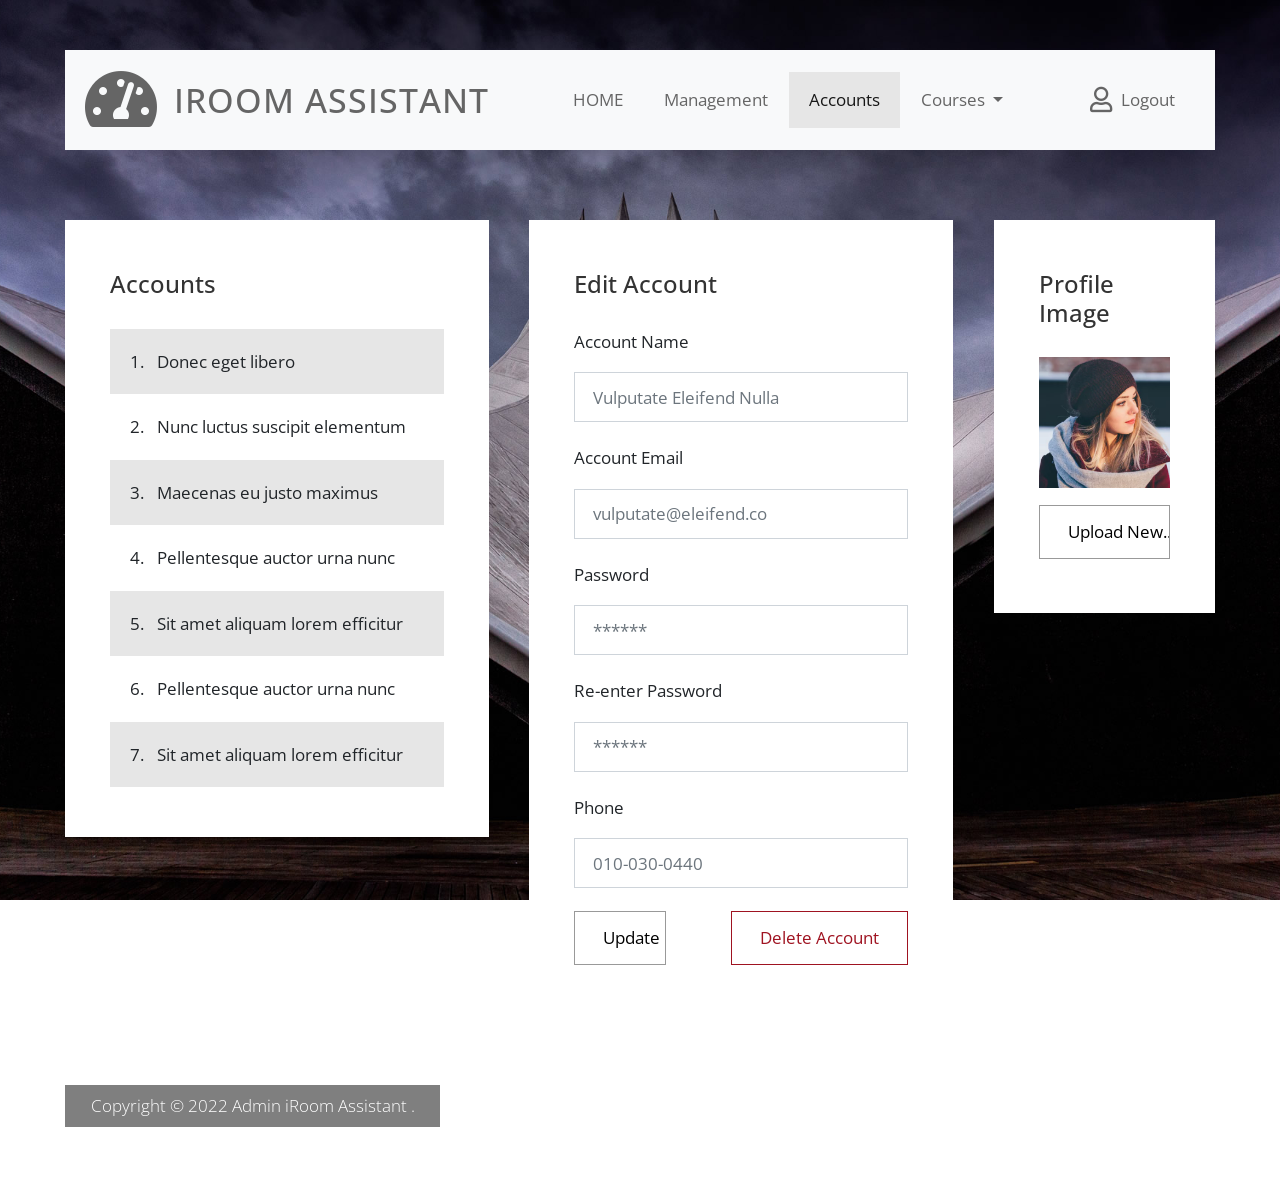
<file: 2108_dashboard/accounts.html>
<!DOCTYPE html>
<html lang="en">

<head>
    <meta charset="UTF-8">
    <meta name="viewport" content="width=device-width, initial-scale=1.0">
    <meta http-equiv="X-UA-Compatible" content="ie=edge">
    <title>iRoom Assistant</title>
    <!--

    Template 2108 iRoom Assistant

	http://www.tooplate.com/view/2108-iRoom Assistant

    -->
    <link rel="stylesheet" href="https://fonts.googleapis.com/css?family=Open+Sans:300,400,600">
    <!-- https://fonts.google.com/specimen/Open+Sans -->
    <link rel="stylesheet" href="css/fontawesome.min.css">
    <!-- https://fontawesome.com/ -->
    <link rel="stylesheet" href="css/bootstrap.min.css">
    <!-- https://getbootstrap.com/ -->
    <link rel="stylesheet" href="css/tooplate.css">
</head>

<body class="bg03">
    <div class="container">
        <div class="row">
            <div class="col-12">
                <nav class="navbar navbar-expand-xl navbar-light bg-light">
                    <a class="navbar-brand" href="index.html">
                        <i class="fas fa-3x fa-tachometer-alt tm-site-icon"></i>
                        <h1 class="tm-site-title mb-0">iRoom Assistant</h1>
                    </a>
                    <button class="navbar-toggler ml-auto mr-0" type="button" data-toggle="collapse" data-target="#navbarSupportedContent" aria-controls="navbarSupportedContent"
                        aria-expanded="false" aria-label="Toggle navigation">
                        <span class="navbar-toggler-icon"></span>
                    </button>

                    <div class="collapse navbar-collapse" id="navbarSupportedContent">
                        <ul class="navbar-nav mx-auto">
                            <li class="nav-item">
                                <a class="nav-link" href="index.html">HOME
                                    <span class="sr-only">(current)</span>
                                </a>
                            </li>
                            
                            <li class="nav-item">
                                <a class="nav-link" href="management.html">Management</a>
                            </li>

                            <li class="nav-item active">
                                <a class="nav-link" href="#">Accounts</a>
                            </li>
                            <li class="nav-item dropdown">
                                <a class="nav-link dropdown-toggle" href="#" id="navbarDropdown" role="button" data-toggle="dropdown" aria-haspopup="true"
                                    aria-expanded="false">
                                    Courses
                                </a>
                                <div class="dropdown-menu" aria-labelledby="navbarDropdown">
                                    <a class="dropdown-item" href="#">Profile</a>
                                    <a class="dropdown-item" href="#">Billing</a>
                                    <a class="dropdown-item" href="#">Customize</a>
                                </div>
                            </li>
                        </ul>
                        <ul class="navbar-nav">
                            <li class="nav-item">
                                <a class="nav-link d-flex" href="login.html">
                                    <i class="far fa-user mr-2 tm-logout-icon"></i>
                                    <span>Logout</span>
                                </a>
                            </li>
                        </ul>
                    </div>
                </nav>
            </div>
        </div>
        <!-- row -->
        <div class="row tm-content-row tm-mt-big">
            <div class="tm-col tm-col-big">
                <div class="bg-white tm-block">
                    <div class="row">
                        <div class="col-12">
                            <h2 class="tm-block-title d-inline-block">Accounts</h2>
                        </div>
                    </div>
                    <ol class="tm-list-group tm-list-group-alternate-color tm-list-group-pad-big">
                        <li class="tm-list-group-item">
                            Donec eget libero
                        </li>
                        <li class="tm-list-group-item">
                            Nunc luctus suscipit elementum
                        </li>
                        <li class="tm-list-group-item">
                            Maecenas eu justo maximus
                        </li>
                        <li class="tm-list-group-item">
                            Pellentesque auctor urna nunc
                        </li>
                        <li class="tm-list-group-item">
                            Sit amet aliquam lorem efficitur
                        </li>
                        <li class="tm-list-group-item">
                            Pellentesque auctor urna nunc
                        </li>
                        <li class="tm-list-group-item">
                            Sit amet aliquam lorem efficitur
                        </li>
                    </ol>
                </div>
            </div>
            <div class="tm-col tm-col-big">
                <div class="bg-white tm-block">
                    <div class="row">
                        <div class="col-12">
                            <h2 class="tm-block-title">Edit Account</h2>
                        </div>
                    </div>
                    <div class="row">
                        <div class="col-12">
                            <form action="" class="tm-signup-form">
                                <div class="form-group">
                                    <label for="name">Account Name</label>
                                    <input placeholder="Vulputate Eleifend Nulla" id="name" name="name" type="text" class="form-control validate">
                                </div>
                                <div class="form-group">
                                    <label for="email">Account Email</label>
                                    <input placeholder="vulputate@eleifend.co" id="email" name="email" type="email" class="form-control validate">
                                </div>
                                <div class="form-group">
                                    <label for="password">Password</label>
                                    <input placeholder="******" id="password" name="password" type="password" class="form-control validate">
                                </div>
                                <div class="form-group">
                                    <label for="password2">Re-enter Password</label>
                                    <input placeholder="******" id="password2" name="password2" type="password" class="form-control validate">
                                </div>
                                <div class="form-group">
                                    <label for="phone">Phone</label>
                                    <input placeholder="010-030-0440" id="phone" name="phone" type="tel" class="form-control validate">
                                </div>
                                <div class="row">
                                    <div class="col-12 col-sm-4">
                                        <button type="submit" class="btn btn-primary">Update
                                        </button>
                                    </div>
                                    <div class="col-12 col-sm-8 tm-btn-right">
                                        <button type="submit" class="btn btn-danger">Delete Account
                                        </button>
                                    </div>
                                </div>

                            </form>
                        </div>
                    </div>
                </div>
            </div>
            <div class="tm-col tm-col-small">
                <div class="bg-white tm-block">
                    <h2 class="tm-block-title">Profile Image</h2>
                    <img src="img/profile-image.png" alt="Profile Image" class="img-fluid">
                    <div class="custom-file mt-3 mb-3">
                        <input id="fileInput" type="file" style="display:none;" />
                        <input type="button" class="btn btn-primary d-block mx-xl-auto" value="Upload New..." onclick="document.getElementById('fileInput').click();"
                        />
                    </div>
                </div>
            </div>
        </div>
        <footer class="row tm-mt-small">
            <div class="col-12 font-weight-light">
                <p class="d-inline-block tm-bg-black text-white py-2 px-4">
                    Copyright &copy; 2022 Admin iRoom Assistant .
                </p>
            </div>
        </footer>
    </div>

    <script src="js/jquery-3.3.1.min.js"></script>
    <!-- https://jquery.com/download/ -->
    <script src="js/bootstrap.min.js"></script>
    <!-- https://getbootstrap.com/ -->
</body>

</html>
</file>
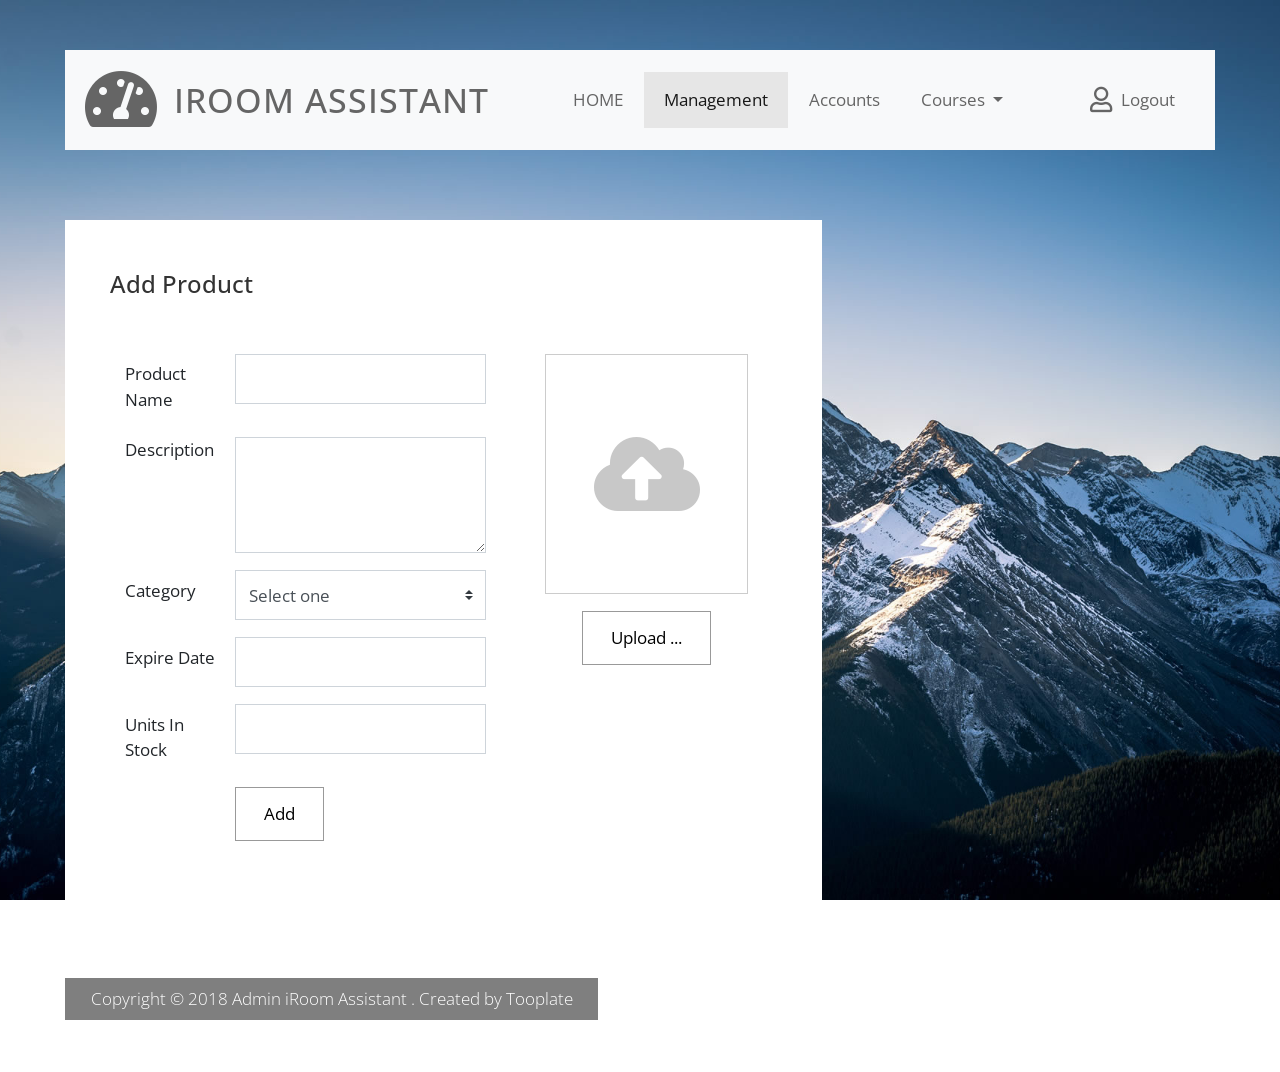
<file: 2108_dashboard/add-product.html>
<!DOCTYPE html>
<html lang="en">

<head>
    <meta charset="UTF-8">
    <meta name="viewport" content="width=device-width, initial-scale=1.0">
    <meta http-equiv="X-UA-Compatible" content="ie=edge">
    <title>iRoom Assistant</title>
    <!--

    Template 2108 iRoom Assistant

	http://www.tooplate.com/view/2108-iRoom Assistant

    -->
    <link rel="stylesheet" href="https://fonts.googleapis.com/css?family=Open+Sans:300,400,600">
    <!-- https://fonts.google.com/specimen/Open+Sans -->
    <link rel="stylesheet" href="css/fontawesome.min.css">
    <!-- https://fontawesome.com/ -->
    <link rel="stylesheet" href="jquery-ui-datepicker/jquery-ui.min.css" type="text/css" />
    <!-- http://api.jqueryui.com/datepicker/ -->
    <link rel="stylesheet" href="css/bootstrap.min.css">
    <!-- https://getbootstrap.com/ -->
    <link rel="stylesheet" href="css/tooplate.css">
</head>

<body class="bg02">
    <div class="container">
        <div class="row">
            <div class="col-12">
                <nav class="navbar navbar-expand-xl navbar-light bg-light">
                    <a class="navbar-brand" href="index.html">
                        <i class="fas fa-3x fa-tachometer-alt tm-site-icon"></i>
                        <h1 class="tm-site-title mb-0">iRoom Assistant</h1>
                    </a>
                    <button class="navbar-toggler ml-auto mr-0" type="button" data-toggle="collapse" data-target="#navbarSupportedContent" aria-controls="navbarSupportedContent"
                        aria-expanded="false" aria-label="Toggle navigation">
                        <span class="navbar-toggler-icon"></span>
                    </button>

                    <div class="collapse navbar-collapse" id="navbarSupportedContent">
                        <ul class="navbar-nav mx-auto">
                            <li class="nav-item">
                                <a class="nav-link" href="index.html">HOME
                                    <span class="sr-only">(current)</span>
                                </a>
                            </li>
                            
                            <li class="nav-item active">
                                <a class="nav-link" href="management.html">Management</a>
                            </li>

                            <li class="nav-item">
                                <a class="nav-link" href="accounts.html">Accounts</a>
                            </li>
                            <li class="nav-item dropdown">
                                <a class="nav-link dropdown-toggle" href="#" id="navbarDropdown" role="button" data-toggle="dropdown" aria-haspopup="true"
                                    aria-expanded="false">
                                    Courses
                                </a>
                                <div class="dropdown-menu" aria-labelledby="navbarDropdown">
                                    <a class="dropdown-item" href="#">Profile</a>
                                    <a class="dropdown-item" href="#">Billing</a>
                                    <a class="dropdown-item" href="#">Customize</a>
                                </div>
                            </li>
                        </ul>
                        <ul class="navbar-nav">
                            <li class="nav-item">
                                <a class="nav-link d-flex" href="login.html">
                                    <i class="far fa-user mr-2 tm-logout-icon"></i>
                                    <span>Logout</span>
                                </a>
                            </li>
                        </ul>
                    </div>
                </nav>
            </div>
        </div>
        <!-- row -->
        <div class="row tm-mt-big">
            <div class="col-xl-8 col-lg-10 col-md-12 col-sm-12">
                <div class="bg-white tm-block">
                    <div class="row">
                        <div class="col-12">
                            <h2 class="tm-block-title d-inline-block">Add Product</h2>
                        </div>
                    </div>
                    <div class="row mt-4 tm-edit-product-row">
                        <div class="col-xl-7 col-lg-7 col-md-12">
                            <form action="" class="tm-edit-product-form">
                                <div class="input-group mb-3">
                                    <label for="name" class="col-xl-4 col-lg-4 col-md-4 col-sm-5 col-form-label">Product
                                        Name
                                    </label>
                                    <input id="name" name="name" type="text" class="form-control validate col-xl-9 col-lg-8 col-md-8 col-sm-7">
                                </div>
                                <div class="input-group mb-3">
                                    <label for="description" class="col-xl-4 col-lg-4 col-md-4 col-sm-5 mb-2">Description</label>
                                    <textarea class="form-control validate col-xl-9 col-lg-8 col-md-8 col-sm-7" rows="3" required></textarea>
                                </div>
                                <div class="input-group mb-3">
                                    <label for="category" class="col-xl-4 col-lg-4 col-md-4 col-sm-5 col-form-label">Category</label>
                                    <select class="custom-select col-xl-9 col-lg-8 col-md-8 col-sm-7" id="category">
                                        <option selected>Select one</option>
                                        <option value="1">Cras efficitur lacus</option>
                                        <option value="2">Pellentesque molestie</option>
                                        <option value="3">Sed feugiat nulla</option>
                                    </select>
                                </div>
                                <div class="input-group mb-3">
                                    <label for="expire_date" class="col-xl-4 col-lg-4 col-md-4 col-sm-5 col-form-label">Expire
                                        Date
                                    </label>
                                    <input id="expire_date" name="expire_date" type="text" class="form-control validate col-xl-9 col-lg-8 col-md-8 col-sm-7"
                                        data-large-mode="true">
                                </div>
                                <div class="input-group mb-3">
                                    <label for="stock" class="col-xl-4 col-lg-4 col-md-4 col-sm-5 col-form-label">Units In
                                        Stock
                                    </label>
                                    <input id="stock" name="stock" type="text" class="form-control validate col-xl-9 col-lg-8 col-md-7 col-sm-7">
                                </div>
                                <div class="input-group mb-3">
                                    <div class="ml-auto col-xl-8 col-lg-8 col-md-8 col-sm-7 pl-0">
                                        <button type="submit" class="btn btn-primary">Add
                                        </button>
                                    </div>
                                </div>
                            </form>
                        </div>
                        <div class="col-xl-4 col-lg-4 col-md-12 mx-auto mb-4">
                            <div class="tm-product-img-dummy mx-auto">
                                <i class="fas fa-5x fa-cloud-upload-alt" onclick="document.getElementById('fileInput').click();"></i>
                            </div>
                            <div class="custom-file mt-3 mb-3">
                                <input id="fileInput" type="file" style="display:none;" />
                                <input type="button" class="btn btn-primary d-block mx-auto" value="Upload ..." onclick="document.getElementById('fileInput').click();"
                                />
                            </div>
                        </div>
                    </div>
                </div>
            </div>
        </div>
        <footer class="row tm-mt-big">
            <div class="col-12 font-weight-light">
                <p class="d-inline-block tm-bg-black text-white py-2 px-4">
                    Copyright &copy; 2018 Admin iRoom Assistant . Created by
                    <a rel="nofollow" href="https://www.tooplate.com" class="text-white tm-footer-link">Tooplate</a>
                </p>
            </div>
        </footer>
    </div>

    <script src="js/jquery-3.3.1.min.js"></script>
    <!-- https://jquery.com/download/ -->
    <script src="jquery-ui-datepicker/jquery-ui.min.js"></script>
    <!-- https://jqueryui.com/download/ -->
    <script src="js/bootstrap.min.js"></script>
    <!-- https://getbootstrap.com/ -->
    <script>
        $(function () {
            $('#expire_date').datepicker();
        });
    </script>
</body>

</html>
</file>
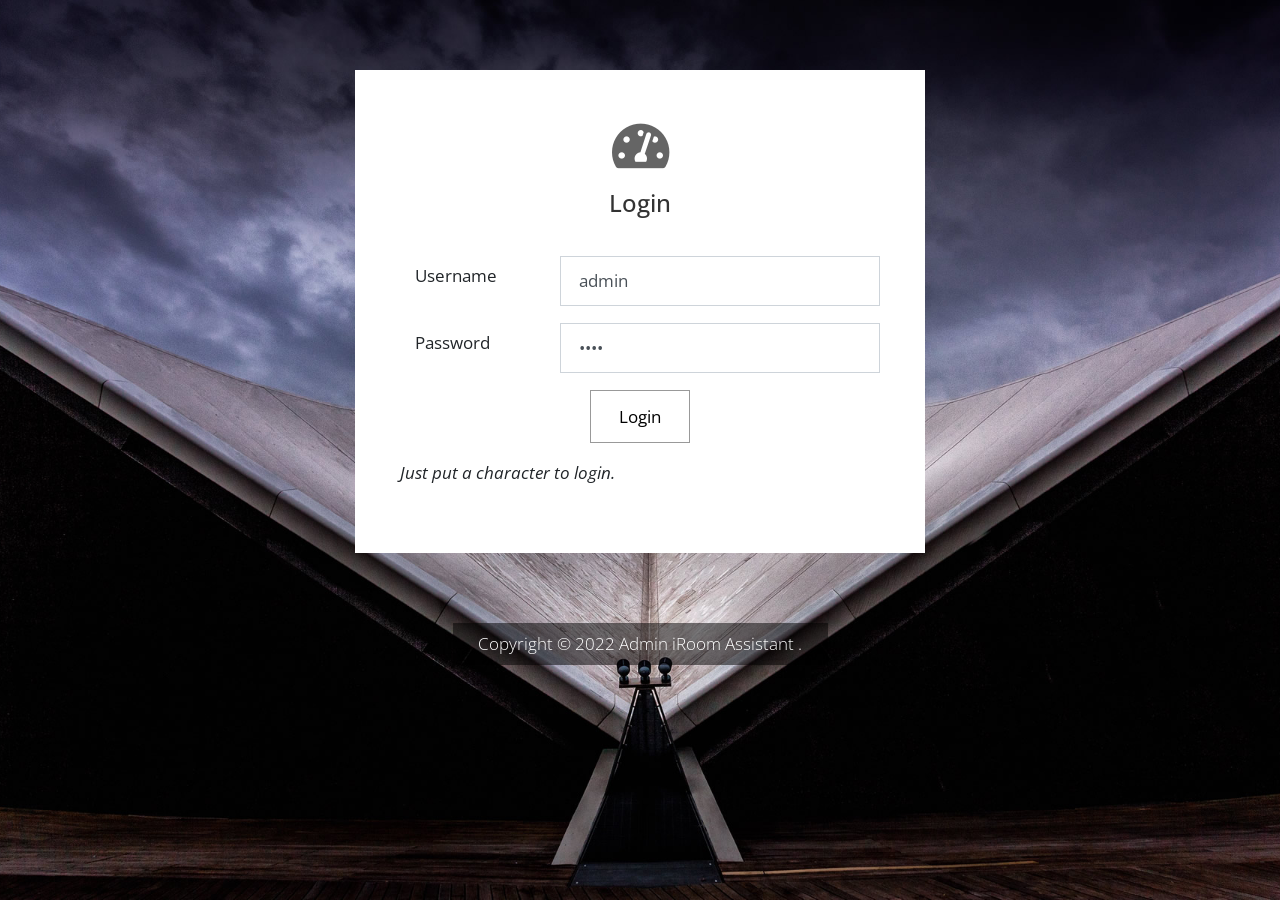
<file: 2108_dashboard/login.html>
<!DOCTYPE html>
<html lang="en">

<head>
    <meta charset="UTF-8">
    <meta name="viewport" content="width=device-width, initial-scale=1.0">
    <meta http-equiv="X-UA-Compatible" content="ie=edge">
    <title>iRoom Assistant</title>
    <!--

    Template 2108 iRoom Assistant

	http://www.tooplate.com/view/2108-iRoom Assistant

    -->
    <link rel="stylesheet" href="https://fonts.googleapis.com/css?family=Open+Sans:300,400,600">
    <!-- https://fonts.google.com/specimen/Open+Sans -->
    <link rel="stylesheet" href="css/fontawesome.min.css">
    <!-- https://fontawesome.com/ -->
    <link rel="stylesheet" href="css/bootstrap.min.css">
    <!-- https://getbootstrap.com/ -->
    <link rel="stylesheet" href="css/tooplate.css">
</head>

<body class="bg03">
    <div class="container">
        <div class="row tm-mt-big">
            <div class="col-12 mx-auto tm-login-col">
                <div class="bg-white tm-block">
                    <div class="row">
                        <div class="col-12 text-center">
                            <i class="fas fa-3x fa-tachometer-alt tm-site-icon text-center"></i>
                            <h2 class="tm-block-title mt-3">Login</h2>
                        </div>
                    </div>
                    <div class="row mt-2">
                        <div class="col-12">
                            <form action="index.html" method="post" class="tm-login-form">
                                <div class="input-group">
                                    <label for="username" class="col-xl-4 col-lg-4 col-md-4 col-sm-5 col-form-label">Username</label>
                                    <input name="username" type="text" class="form-control validate col-xl-9 col-lg-8 col-md-8 col-sm-7" id="username" value="admin" required>
                                </div>
                                <div class="input-group mt-3">
                                    <label for="password" class="col-xl-4 col-lg-4 col-md-4 col-sm-5 col-form-label">Password</label>
                                    <input name="password" type="password" class="form-control validate" id="password" value="1234" required>
                                </div>
                                <div class="input-group mt-3">
                                    <button type="submit" class="btn btn-primary d-inline-block mx-auto">Login</button>
                                </div>
                                <div class="input-group mt-3">
                                    <p><em>Just put a character to login.</em></p>
                                </div>
                            </form>
                        </div>
                    </div>
                </div>
            </div>
        </div>
        <footer class="row tm-mt-big">
            <div class="col-12 font-weight-light text-center">
                <p class="d-inline-block tm-bg-black text-white py-2 px-4">
                    Copyright &copy; 2022 Admin iRoom Assistant .
                </p>
            </div>
        </footer>
    </div>
</body>

</html>
</file>
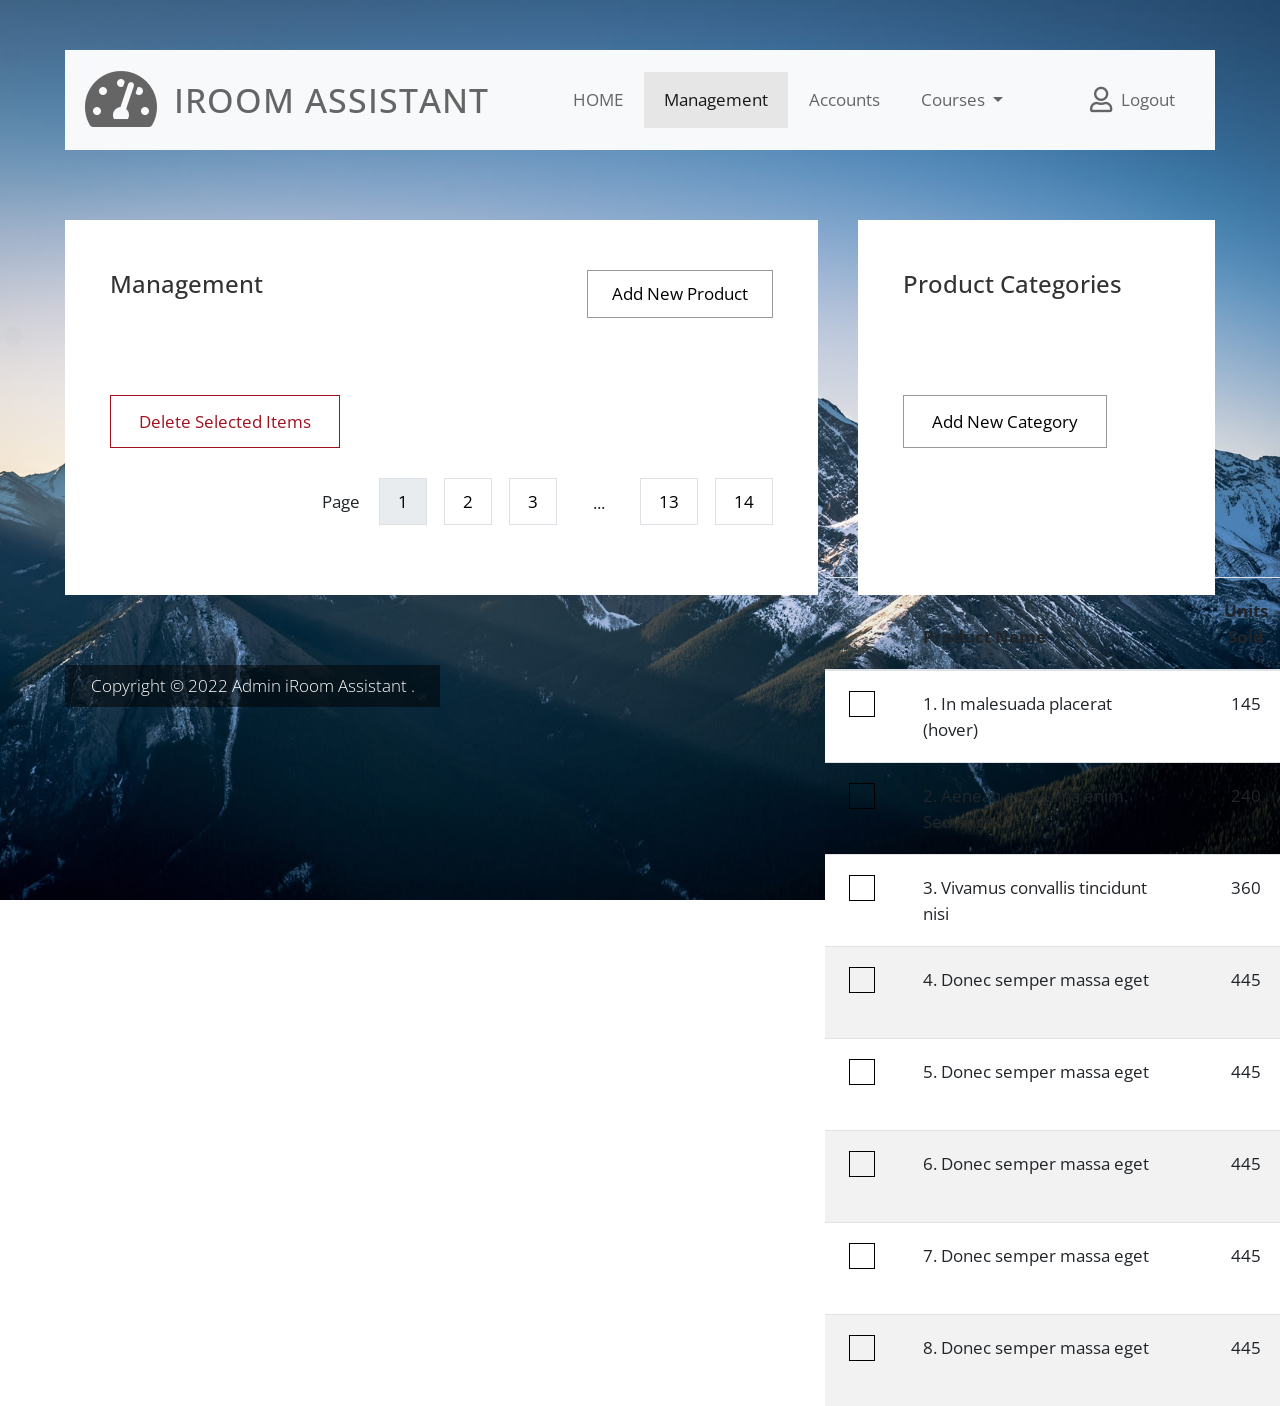
<file: 2108_dashboard/management.html>
<!DOCTYPE html>
<html lang="en">

<head>
    <meta charset="UTF-8">
    <meta name="viewport" content="width=device-width, initial-scale=1.0">
    <meta http-equiv="X-UA-Compatible" content="ie=edge">
    <title>iRoom Assistant</title>
    <!--

    Template 2108 iRoom Assistant

	http://www.tooplate.com/view/2108-iRoom Assistant

    -->
    <link rel="stylesheet" href="https://fonts.googleapis.com/css?family=Open+Sans:300,400,600">
    <!-- https://fonts.google.com/specimen/Open+Sans -->
    <link rel="stylesheet" href="css/fontawesome.min.css">
    <!-- https://fontawesome.com/ -->
    <link rel="stylesheet" href="css/bootstrap.min.css">
    <!-- https://getbootstrap.com/ -->
    <link rel="stylesheet" href="css/tooplate.css">
</head>

<body id="reportsPage" class="bg02">
    <div class="" id="home">
        <div class="container">
            <div class="row">
                <div class="col-12">
                    <nav class="navbar navbar-expand-xl navbar-light bg-light">
                        <a class="navbar-brand" href="index.html">
                            <i class="fas fa-3x fa-tachometer-alt tm-site-icon"></i>
                            <h1 class="tm-site-title mb-0">iRoom Assistant</h1>
                        </a>
                        <button class="navbar-toggler ml-auto mr-0" type="button" data-toggle="collapse" data-target="#navbarSupportedContent" aria-controls="navbarSupportedContent"
                            aria-expanded="false" aria-label="Toggle navigation">
                            <span class="navbar-toggler-icon"></span>
                        </button>

                        <div class="collapse navbar-collapse" id="navbarSupportedContent">
                            <ul class="navbar-nav mx-auto">
                                <li class="nav-item">
                                    <a class="nav-link" href="index.html">HOME
                                        <span class="sr-only">(current)</span>
                                    </a>
                                </li>
                                
                                <li class="nav-item active">
                                    <a class="nav-link" href="management.html">Management</a>
                                </li>

                                <li class="nav-item">
                                    <a class="nav-link" href="accounts.html">Accounts</a>
                                </li>
                                <li class="nav-item dropdown">
                                    <a class="nav-link dropdown-toggle" href="#" id="navbarDropdown" role="button" data-toggle="dropdown" aria-haspopup="true"
                                        aria-expanded="false">
                                        Courses
                                    </a>
                                    <div class="dropdown-menu" aria-labelledby="navbarDropdown">
                                        <a class="dropdown-item" href="#">Profile</a>
                                        <a class="dropdown-item" href="#">Billing</a>
                                        <a class="dropdown-item" href="#">Customize</a>
                                    </div>
                                </li>
                            </ul>
                            <ul class="navbar-nav">
                                <li class="nav-item">
                                    <a class="nav-link d-flex" href="login.html">
                                        <i class="far fa-user mr-2 tm-logout-icon"></i>
                                        <span>Logout</span>
                                    </a>
                                </li>
                            </ul>
                        </div>
                    </nav>
                </div>
            </div>
            <!-- row -->
            <div class="row tm-content-row tm-mt-big">
                <div class="col-xl-8 col-lg-12 tm-md-12 tm-sm-12 tm-col">
                    <div class="bg-white tm-block h-100">
                        <div class="row">
                            <div class="col-md-8 col-sm-12">
                                <h2 class="tm-block-title d-inline-block">Management</h2>

                            </div>
                            <div class="col-md-4 col-sm-12 text-right">
                                <a href="add-product.html" class="btn btn-small btn-primary">Add New Product</a>
                            </div>
                        </div>
                        <div class="table-responsive">
                            <table class="table table-hover table-striped tm-table-striped-even mt-3">
                                <thead>
                                    <tr class="tm-bg-gray">
                                        <th scope="col">&nbsp;</th>
                                        <th scope="col">Product Name</th>
                                        <th scope="col" class="text-center">Units Sold</th>
                                        <th scope="col" class="text-center">In Stock</th>
                                        <th scope="col">Expire Date</th>
                                        <th scope="col">&nbsp;</th>
                                    </tr>
                                </thead>
                                <tbody>
                                    <tr>
                                        <th scope="row">
                                            <input type="checkbox" aria-label="Checkbox">
                                        </th>
                                        <td class="tm-product-name">1. In malesuada placerat (hover)</td>
                                        <td class="text-center">145</td>
                                        <td class="text-center">255</td>
                                        <td>2018-10-28</td>
                                        <td><i class="fas fa-trash-alt tm-trash-icon"></i></td>
                                    </tr>
                                    <tr>
                                        <th scope="row">
                                            <input type="checkbox" aria-label="Checkbox">
                                        </th>
                                        <td class="tm-product-name">2. Aenean eget urna enim. Sed enim</td>
                                        <td class="text-center">240</td>
                                        <td class="text-center">260</td>
                                        <td>2018-10-24</td>
                                        <td><i class="fas fa-trash-alt tm-trash-icon"></i></td>
                                    </tr>
                                    <tr>
                                        <th scope="row">
                                            <input type="checkbox" aria-label="Checkbox">
                                        </th>
                                        <td class="tm-product-name">3. Vivamus convallis tincidunt nisi</td>
                                        <td class="text-center">360</td>
                                        <td class="text-center">440</td>
                                        <td>2019-02-14</td>
                                        <td><i class="fas fa-trash-alt tm-trash-icon"></i></td>
                                    </tr>
                                    <tr>
                                        <th scope="row">
                                            <input type="checkbox" aria-label="Checkbox">
                                        </th>
                                        <td class="tm-product-name">4. Donec semper massa eget</td>
                                        <td class="text-center">445</td>
                                        <td class="text-center">655</td>
                                        <td>2019-03-22</td>
                                        <td><i class="fas fa-trash-alt tm-trash-icon"></i></td>
                                    </tr>
                                    <tr>
                                        <th scope="row">
                                            <input type="checkbox" aria-label="Checkbox">
                                        </th>
                                        <td class="tm-product-name">5. Donec semper massa eget</td>
                                        <td class="text-center">445</td>
                                        <td class="text-center">655</td>
                                        <td>2019-03-22</td>
                                        <td><i class="fas fa-trash-alt tm-trash-icon"></i></td>
                                    </tr>
                                    <tr>
                                        <th scope="row">
                                            <input type="checkbox" aria-label="Checkbox">
                                        </th>
                                        <td class="tm-product-name">6. Donec semper massa eget</td>
                                        <td class="text-center">445</td>
                                        <td class="text-center">655</td>
                                        <td>2019-03-22</td>
                                        <td><i class="fas fa-trash-alt tm-trash-icon"></i></td>
                                    </tr>
                                    <tr>
                                        <th scope="row">
                                            <input type="checkbox" aria-label="Checkbox">
                                        </th>
                                        <td class="tm-product-name">7. Donec semper massa eget</td>
                                        <td class="text-center">445</td>
                                        <td class="text-center">655</td>
                                        <td>2019-03-22</td>
                                        <td><i class="fas fa-trash-alt tm-trash-icon"></i></td>
                                    </tr>
                                    <tr>
                                        <th scope="row">
                                            <input type="checkbox" aria-label="Checkbox">
                                        </th>
                                        <td class="tm-product-name">8. Donec semper massa eget</td>
                                        <td class="text-center">445</td>
                                        <td class="text-center">655</td>
                                        <td>2019-03-22</td>
                                        <td><i class="fas fa-trash-alt tm-trash-icon"></i></td>
                                    </tr>
                                </tbody>
                            </table>
                        </div>

                        <div class="tm-table-mt tm-table-actions-row">
                            <div class="tm-table-actions-col-left">
                                <button class="btn btn-danger">Delete Selected Items</button>
                            </div>
                            <div class="tm-table-actions-col-right">
                                <span class="tm-pagination-label">Page</span>
                                <nav aria-label="Page navigation" class="d-inline-block">
                                    <ul class="pagination tm-pagination">
                                        <li class="page-item active"><a class="page-link" href="#">1</a></li>
                                        <li class="page-item"><a class="page-link" href="#">2</a></li>
                                        <li class="page-item"><a class="page-link" href="#">3</a></li>
                                        <li class="page-item">
                                            <span class="tm-dots d-block">...</span>
                                        </li>
                                        <li class="page-item"><a class="page-link" href="#">13</a></li>
                                        <li class="page-item"><a class="page-link" href="#">14</a></li>
                                    </ul>
                                </nav>
                            </div>
                        </div>
                    </div>
                </div>

                <div class="col-xl-4 col-lg-12 tm-md-12 tm-sm-12 tm-col">
                    <div class="bg-white tm-block h-100">
                        <h2 class="tm-block-title d-inline-block">Product Categories</h2>
                        <table class="table table-hover table-striped mt-3">
                            <tbody>
                                <tr>
                                    <td>1. Cras efficitur lacus</td>
                                    <td class="tm-trash-icon-cell"><i class="fas fa-trash-alt tm-trash-icon"></i></td>
                                </tr>
                                <tr>
                                    <td>2. Pellentesque molestie</td>
                                    <td class="tm-trash-icon-cell"><i class="fas fa-trash-alt tm-trash-icon"></i></td>
                                </tr>
                                <tr>
                                    <td>3. Sed feugiat nulla</td>
                                    <td class="tm-trash-icon-cell"><i class="fas fa-trash-alt tm-trash-icon"></i></td>
                                </tr>
                                <tr>
                                    <td>4. Vestibulum varius arcu</td>
                                    <td class="tm-trash-icon-cell"><i class="fas fa-trash-alt tm-trash-icon"></i></td>
                                </tr>
                                <tr>
                                    <td>5. Aenean eget urna enim</td>
                                    <td class="tm-trash-icon-cell"><i class="fas fa-trash-alt tm-trash-icon"></i></td>
                                </tr>
                                <tr>
                                    <td>6. Condimentum viverra</td>
                                    <td class="tm-trash-icon-cell"><i class="fas fa-trash-alt tm-trash-icon"></i></td>
                                </tr>
                                <tr>
                                    <td>7. In malesuada</td>
                                    <td class="tm-trash-icon-cell"><i class="fas fa-trash-alt tm-trash-icon"></i></td>
                                </tr>
                                <tr>
                                    <td>8. Placerat</td>
                                    <td class="tm-trash-icon-cell"><i class="fas fa-trash-alt tm-trash-icon"></i></td>
                                </tr>
                                <tr>
                                    <td>9. Donec semper</td>
                                    <td class="tm-trash-icon-cell"><i class="fas fa-trash-alt tm-trash-icon"></i></td>
                                </tr>
                            </tbody>
                        </table>

                        <a href="#" class="btn btn-primary tm-table-mt">Add New Category</a>
                    </div>
                </div>
            </div>
            <footer class="row tm-mt-small">
                <div class="col-12 font-weight-light">
                    <p class="d-inline-block tm-bg-black text-white py-2 px-4">
                        Copyright &copy; 2022 Admin iRoom Assistant .
                    </p>
                </div>
            </footer>
        </div>
    </div>
    <script src="js/jquery-3.3.1.min.js"></script>
    <!-- https://jquery.com/download/ -->
    <script src="js/bootstrap.min.js"></script>
    <!-- https://getbootstrap.com/ -->
    <script>
        $(function () {
            $('.tm-product-name').on('click', function () {
                window.location.href = "edit-product.html";
            });
        })
    </script>
</body>

</html>
</file>
<file: 2108_dashboard/css/tooplate.css>
/*

Template 2108 iRoom Assistant

http://www.tooplate.com/view/2108-iRoom Assistant
	

COLOR CODES

  Dark Gray: #656565
  Light Gray: #E6E6E6
  Blue: #0062BB
  
*/

html {
  font-size: 17px;
}

body {
  font-family: "Open Sans", Helvetica, Arial, sans-serif;
  overflow-x: hidden;
}

body {
  background-image: url(../img/dash-bg-01.jpg);
  background-size: cover;
  background-repeat: no-repeat;
  background-position: center;
  background-attachment: fixed;
  padding-left: 50px;
  padding-right: 50px;
}

.bg02 {
	background-image: url(../img/dash-bg-02.jpg);
}

.bg03 {
	background-image: url(../img/dash-bg-03.jpg);
}

a {
  transition: all 0.3s ease;
}
a:hover,
a:focus {
  text-decoration: none;
}

.navbar-brand {
  display: flex;
  align-items: center;
}

.tm-site-icon {
  color: #656565;
}

.tm-site-title {
  display: inline-block;
  text-transform: uppercase;
  font-size: 2rem;
  margin-left: 1rem;
  color: #656565;
  letter-spacing: 1px;
}

.navbar {
  height: 100px;
  padding-left: 20px;
  padding-right: 20px;
  margin-top: 50px;
}

.tm-logout-icon {
  font-size: 1.5em;
}

.tm-bg-black {
  background-color: rgba(0, 0, 0, 0.5);
}

.tm-mt-big {
  margin-top: 70px;
}

.tm-mt-small {
  margin-top: 20px;
}

.tm-block {
  padding: 50px 45px;
}

.tm-block-title {
  font-size: 1.4rem;
  color: #333;
  margin-bottom: 30px;
}

.navbar-light .navbar-nav .nav-link {
  color: #656565;
}

.navbar-light .navbar-nav .nav-link,
.dropdown-item {
  padding: 15px 20px;
}

.navbar-light .navbar-nav .active > .nav-link,
.navbar-light .navbar-nav .nav-link.active,
.navbar-light .navbar-nav .nav-link.show,
.navbar-light .navbar-nav .show > .nav-link,
.navbar-light .navbar-nav a:hover {
  background-color: #e6e6e6;
}

.nav-item {
  margin-right: 30px;
}

.nav-item:last-child {
  margin-right: 0;
}

.tm-content-row {
  justify-content: space-between;
  margin-left: -20px;
  margin-right: -20px; /* To offset col padding */
}

.tm-col {
  padding-left: 20px;
  padding-right: 20px;
  margin-bottom: 50px;
}

.tm-col-big {
  width: 39%;
}

.tm-col-small {
  width: 21.95%;
}

.tm-link-black {
  color: black;
}

.tm-link-black:hover,
.tm-link-black:focus {
  color: #0266c4;
}

ol {
  margin-bottom: 0;
}

.tm-list-group {
  counter-reset: myOrderedListItemsCounter;
  padding-left: 0;
}

.tm-list-group > li {
  list-style-type: none;
  position: relative;
  cursor: pointer;
  transition: all 0.3s ease;
  padding: 8px;
}

.tm-list-group-pad-big > li {
  padding: 20px;
}

.tm-list-group > li:hover {
  color: #0266c4;
}

.tm-list-group-alternate-color > li:nth-child(odd) {
  background-color: #e6e6e6;
}

.tm-list-group > li:before {
  counter-increment: myOrderedListItemsCounter;
  content: counter(myOrderedListItemsCounter) ".";
  margin-right: 0.5em;
}

.tm-list {
  padding-left: 30px;
}

.tm-list > li {
  margin-bottom: 20px;
}

.form-control {
  margin-bottom: 23px;
  padding: 19px 18px;
  border-radius: 0;
  height: 50px;
}

label {
  margin-bottom: 18px;
}

.btn {
  border-radius: 0;
  padding: 13px 28px;
  transition: all 0.2s ease;
  max-width: 100%;
}

.btn-small {
  padding: 10px 24px;
}

.btn-primary {
  background-color: transparent;
  color: black;
  border-color: #999999;
}

.btn-primary:hover,
.btn-primary:active,
.btn-primary:not(:disabled):not(.disabled).active,
.btn-primary:not(:disabled):not(.disabled):active,
.show > .btn-primary.dropdown-toggle {
  color: black;
  background-color: #cdd4da;
  border-color: #999999;
}

.btn-danger {
  color: #9f1321;
  background-color: transparent;
  border-color: #9f1321;
}

.btn-danger:hover {
  color: #9f1321;
  background-color: rgba(159, 19, 32, 0.27);
  border-color: #9f1321;
}

.custom-file-input {
  cursor: pointer;
}

.custom-file-label {
  border-radius: 0;
}

.tm-btn-right {
  text-align: right;
}

.table td,
.table th {
  padding: 20px 24px;
}

.table-hover tbody tr:hover {
  background-color: white;
  color: #3aabd0;
}

.tm-bg-gray {
  background-color: rgba(0, 0, 0, 0.05);
}

.tm-table-striped-even.table-striped tbody tr:nth-of-type(even) {
  background-color: rgba(0, 0, 0, 0.05);
}

.tm-table-striped-even.table-striped tbody tr:nth-of-type(odd) {
  background-color: white;
}

.tm-table-mt {
  margin-top: 66px;
}

.page-item:first-child .page-link {
  border-top-left-radius: 0;
  border-bottom-left-radius: 0;
}

.page-item:last-child .page-link {
  border-top-right-radius: 0;
  border-bottom-right-radius: 0;
}

.page-link,
.tm-dots {
  padding: 12px 18px;
}

.page-link,
.page-link:hover {
  color: black;
}

.page-item {
  margin-right: 18px;
}

.page-item:last-child {
  margin-right: 0;
}

.page-item.active .page-link {
  background-color: #e9ecef;
  border-color: #dee2e6;
  color: black;
}

.tm-pagination {
  justify-content: flex-end;
}

.tm-pagination-label {
  padding-bottom: 15px;
  padding-right: 15px;
  display: inline-block;
}

.tm-table-actions-row {
  display: flex;
  justify-content: space-between;
}

.tm-table-actions-col-right {
  text-align: right;
}

input[type="checkbox"] {
  cursor: pointer;
  -webkit-appearance: none;
  appearance: none;
  border: 1px solid black;
  box-sizing: border-box;
  position: relative;
  box-sizing: content-box;
  width: 24px;
  height: 24px;
  transition: all 0.1s linear;
}
input[type="checkbox"]:checked {
  background-color: #9f1321;
}
input[type="checkbox"]:focus {
  outline: 0 none;
  box-shadow: none;
}

.tm-trash-icon {
  color: #6e6c6c;
  cursor: pointer;
}

.tm-trash-icon:hover {
  color: #9f1321;
}

.tm-trash-icon-cell {
  width: 15px;
}

footer {
  margin-bottom: 35px;
}

.custom-select {
  height: 50px;
  border-radius: 0;
}

.tm-product-img-dummy {
  max-width: 100%;
  width: 240px;
  height: 240px;
  border: 1px solid #cccccc;
  display: flex;
  align-items: center;
  justify-content: center;
  color: #c8c8c8;
}

.tm-login-col {
  max-width: 600px;
}

@media (min-width: 992px) {
  .navbar-expand-lg .navbar-nav .nav-link {
    padding: 15px 20px;
  }
}

@media (min-width: 1200px) {
  .container {
    max-width: 1630px;
  }
}

@media (max-width: 1275px) and (min-width: 1200px) {
  .nav-item {
    margin-right: 15px;
  }
}

@media (max-width: 1350px) and (min-width: 1200px) {
  .tm-table-actions-row {
    display: block;
  }
  .tm-table-actions-col-right {
    margin-top: 30px;
  }
}

@media (max-width: 1350px) {
  .nav-item {
    margin-right: 1px;
  }
}

@media (max-width: 1199px) {
  .tm-col-big,
  .tm-col-small {
    width: 49.65%;
  }

  .navbar-collapse {
    background: white;
    padding: 15px;
    box-shadow: rgba(108, 117, 125, 0.27) 0px 1px 1px 0px;
    position: absolute;
    top: 77px;
    right: 20px;
    width: 245px;
    z-index: 1000;
  }

  .navbar-nav .nav-link {
    padding-right: 15px;
    padding-left: 15px;
  }

  .nav-item {
    margin-right: 0;
  }
}

@media (max-width: 991px) {
  .tm-col-big,
  .tm-col-small {
    width: 100%;
    min-height: 383px;
    height: auto;
  }
  .tm-block {
    padding: 30px;
  }

  .tm-table-actions-row {
    display: block;
  }

  .tm-table-actions-col-right {
    text-align: left;
    margin-top: 30px;
  }

  .tm-edit-product-row {
    flex-direction: column-reverse;
  }
}

@media (max-width: 633px) {
  .pagination {
    flex-wrap: wrap;
  }

  .tm-pagination {
    justify-content: flex-start;
  }

  .tm-pagination-label {
    display: inline-block;
    margin-right: 0;
  }

  .page-item {
    margin-top: 10px;
  }
}

@media (max-width: 574px) {
  .navbar-collapse {
    top: 70px;
  }

  .tm-btn-right {
    text-align: left;
    margin-top: 20px;
  }

  .navbar {
    margin-top: 30px;
    height: auto;
  }

  body {
    padding-left: 15px;
    padding-right: 15px;
  }

  .tm-site-title {
    font-size: 1.4rem;
    margin-left: 7px;
  }

  .tm-site-icon {
    font-size: 2em;
  }
}

@media (max-width: 480px) {
  .tm-mt-big {
    margin-top: 45px;
  }
}

@media (max-width: 424px) {
  .navbar-collapse {
    top: 107px;
  }
}
/* 自己加 */
.icon{
  width: 15%;
}
.temperature, .humidity, .co2{
  display: inline;
  margin:auto 10px;
}

.table{
  display: block;
  height: auto;
  position:absolute;
  top:340px;
  left:780px;
}
</file>
